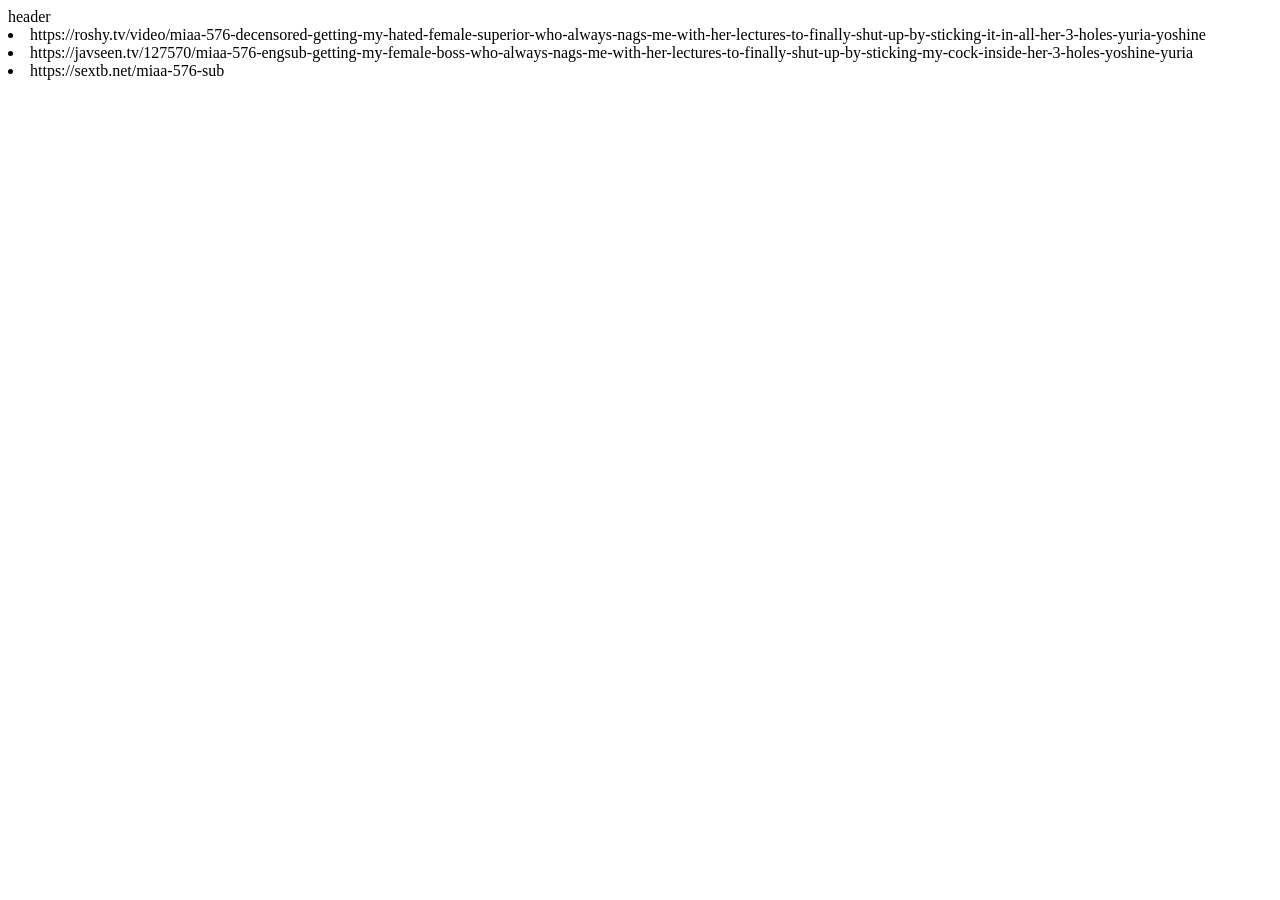
<file: index.html>
<html>

  <title> swapsingh200 homepage </title>

  <head>header</head>

  <body>
    <li> https://roshy.tv/video/miaa-576-decensored-getting-my-hated-female-superior-who-always-nags-me-with-her-lectures-to-finally-shut-up-by-sticking-it-in-all-her-3-holes-yuria-yoshine
    <li> https://javseen.tv/127570/miaa-576-engsub-getting-my-female-boss-who-always-nags-me-with-her-lectures-to-finally-shut-up-by-sticking-my-cock-inside-her-3-holes-yoshine-yuria
    <li> https://sextb.net/miaa-576-sub
      
  </body>
  
</html>
</file>
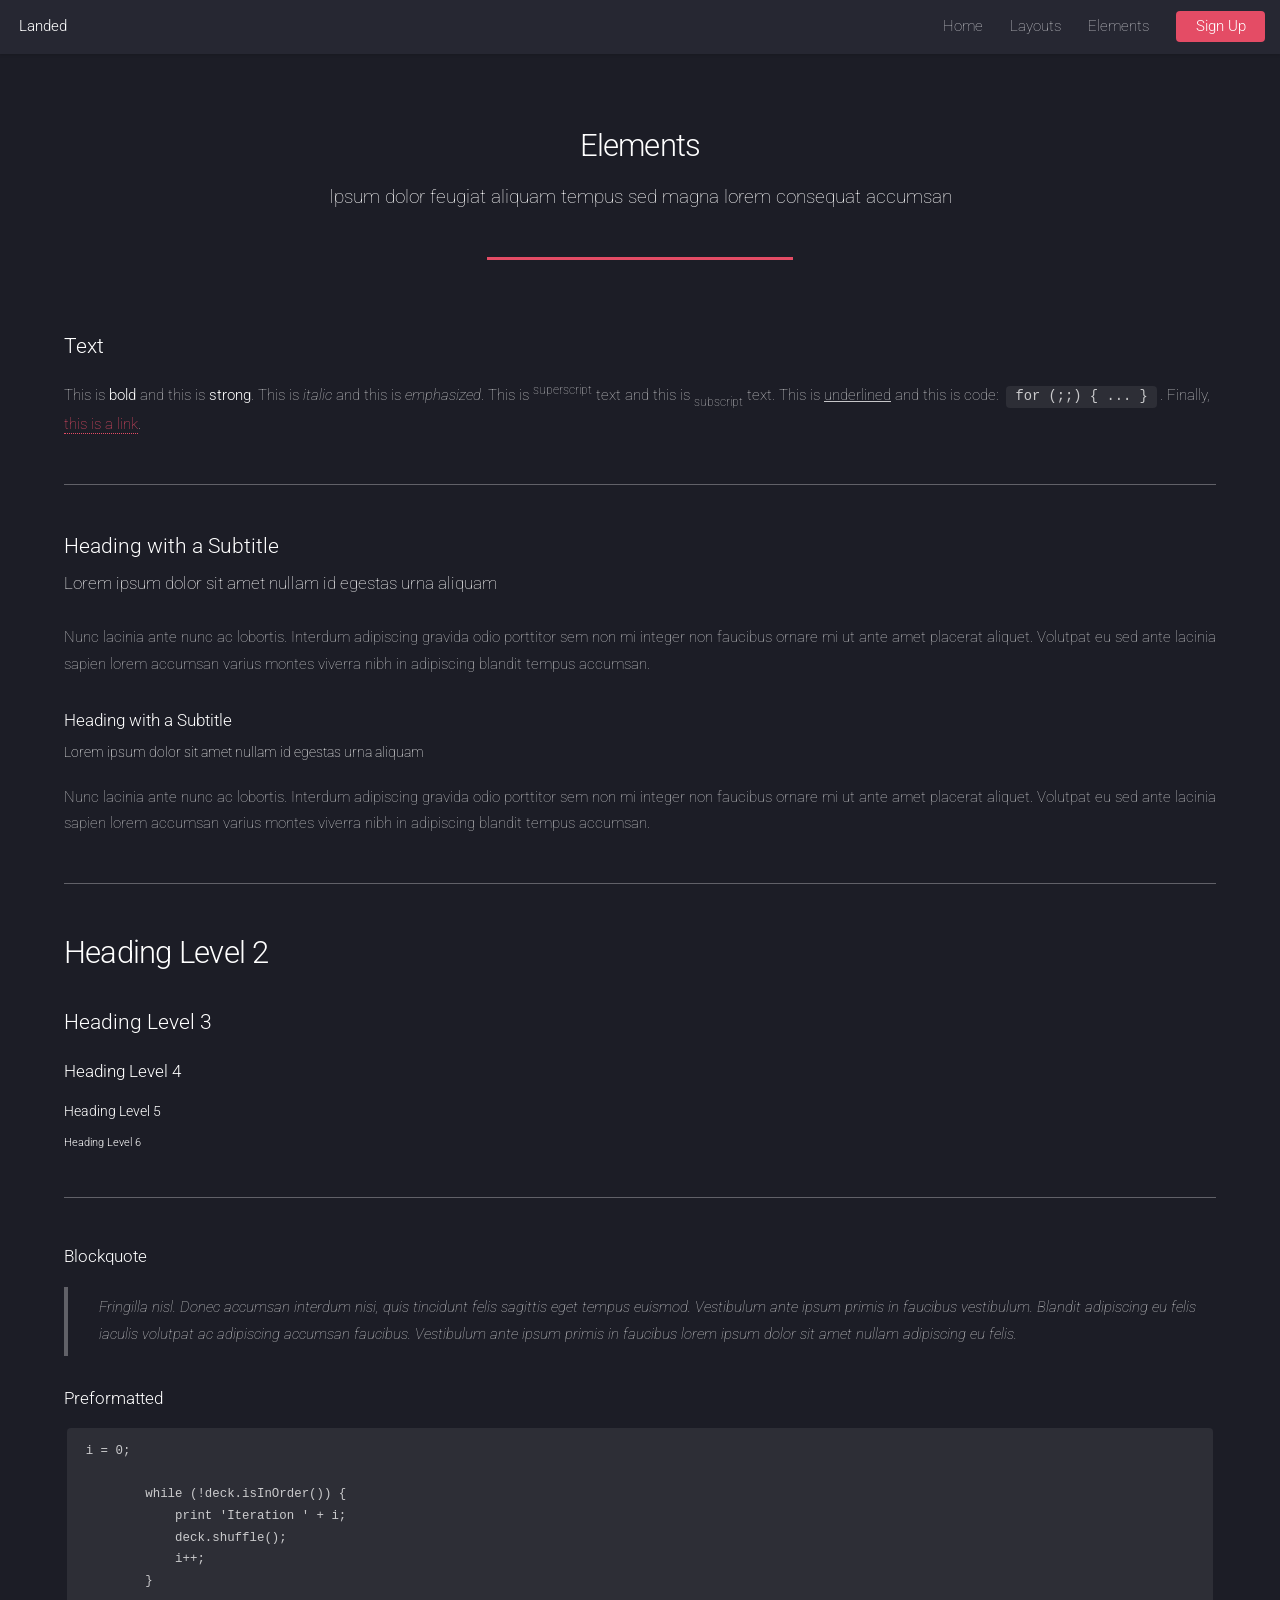
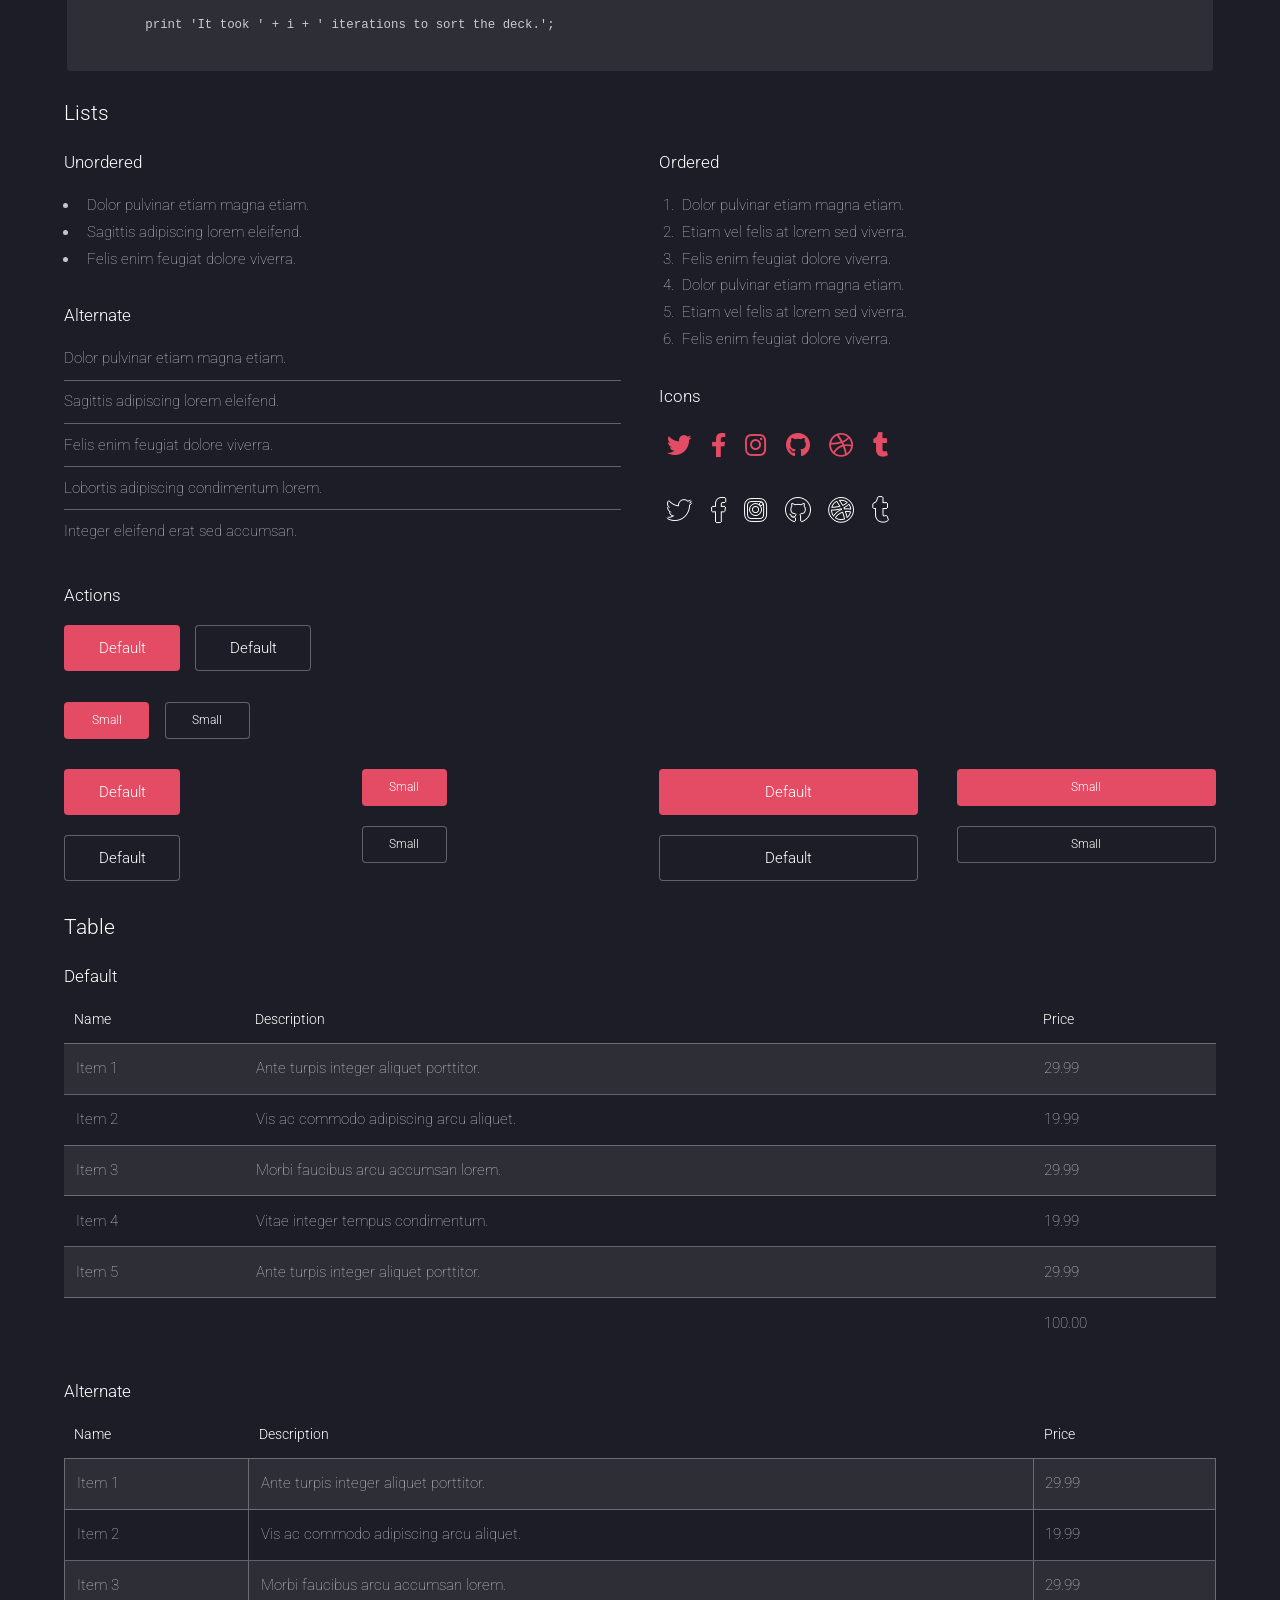
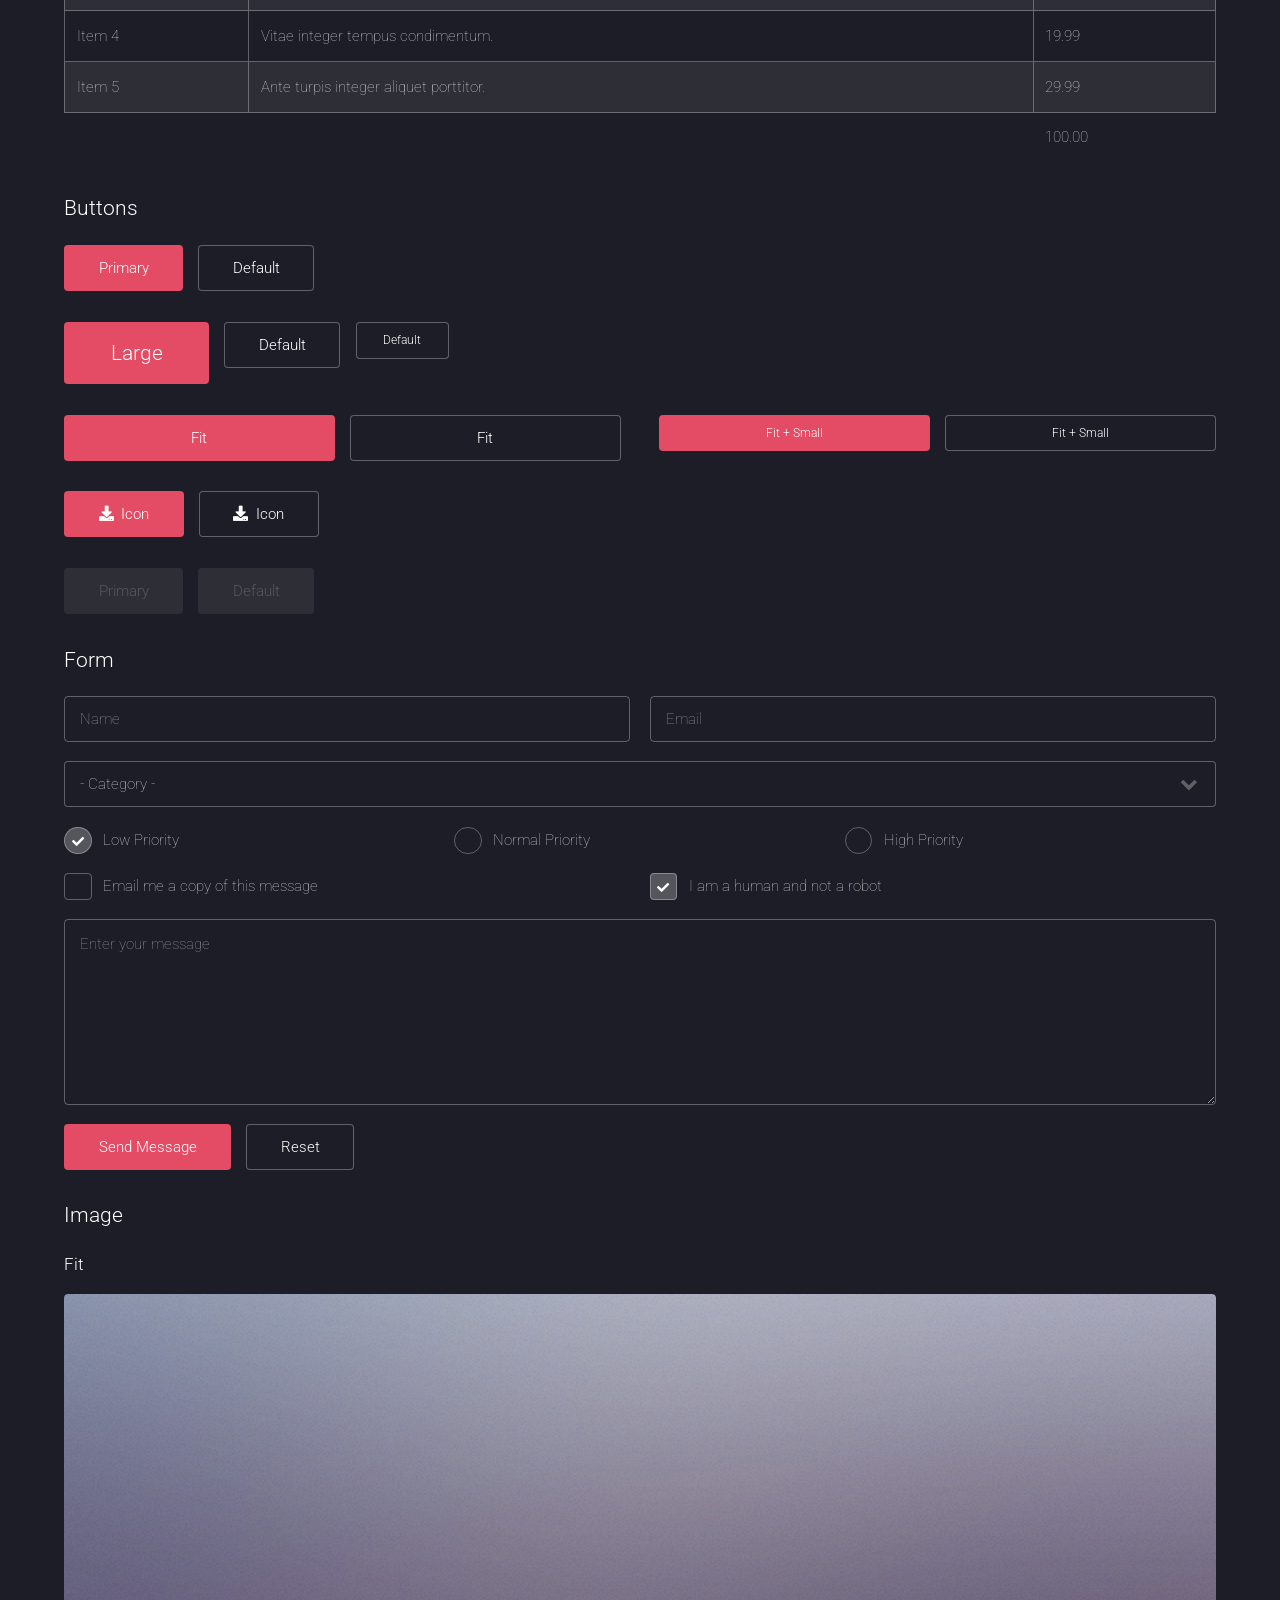
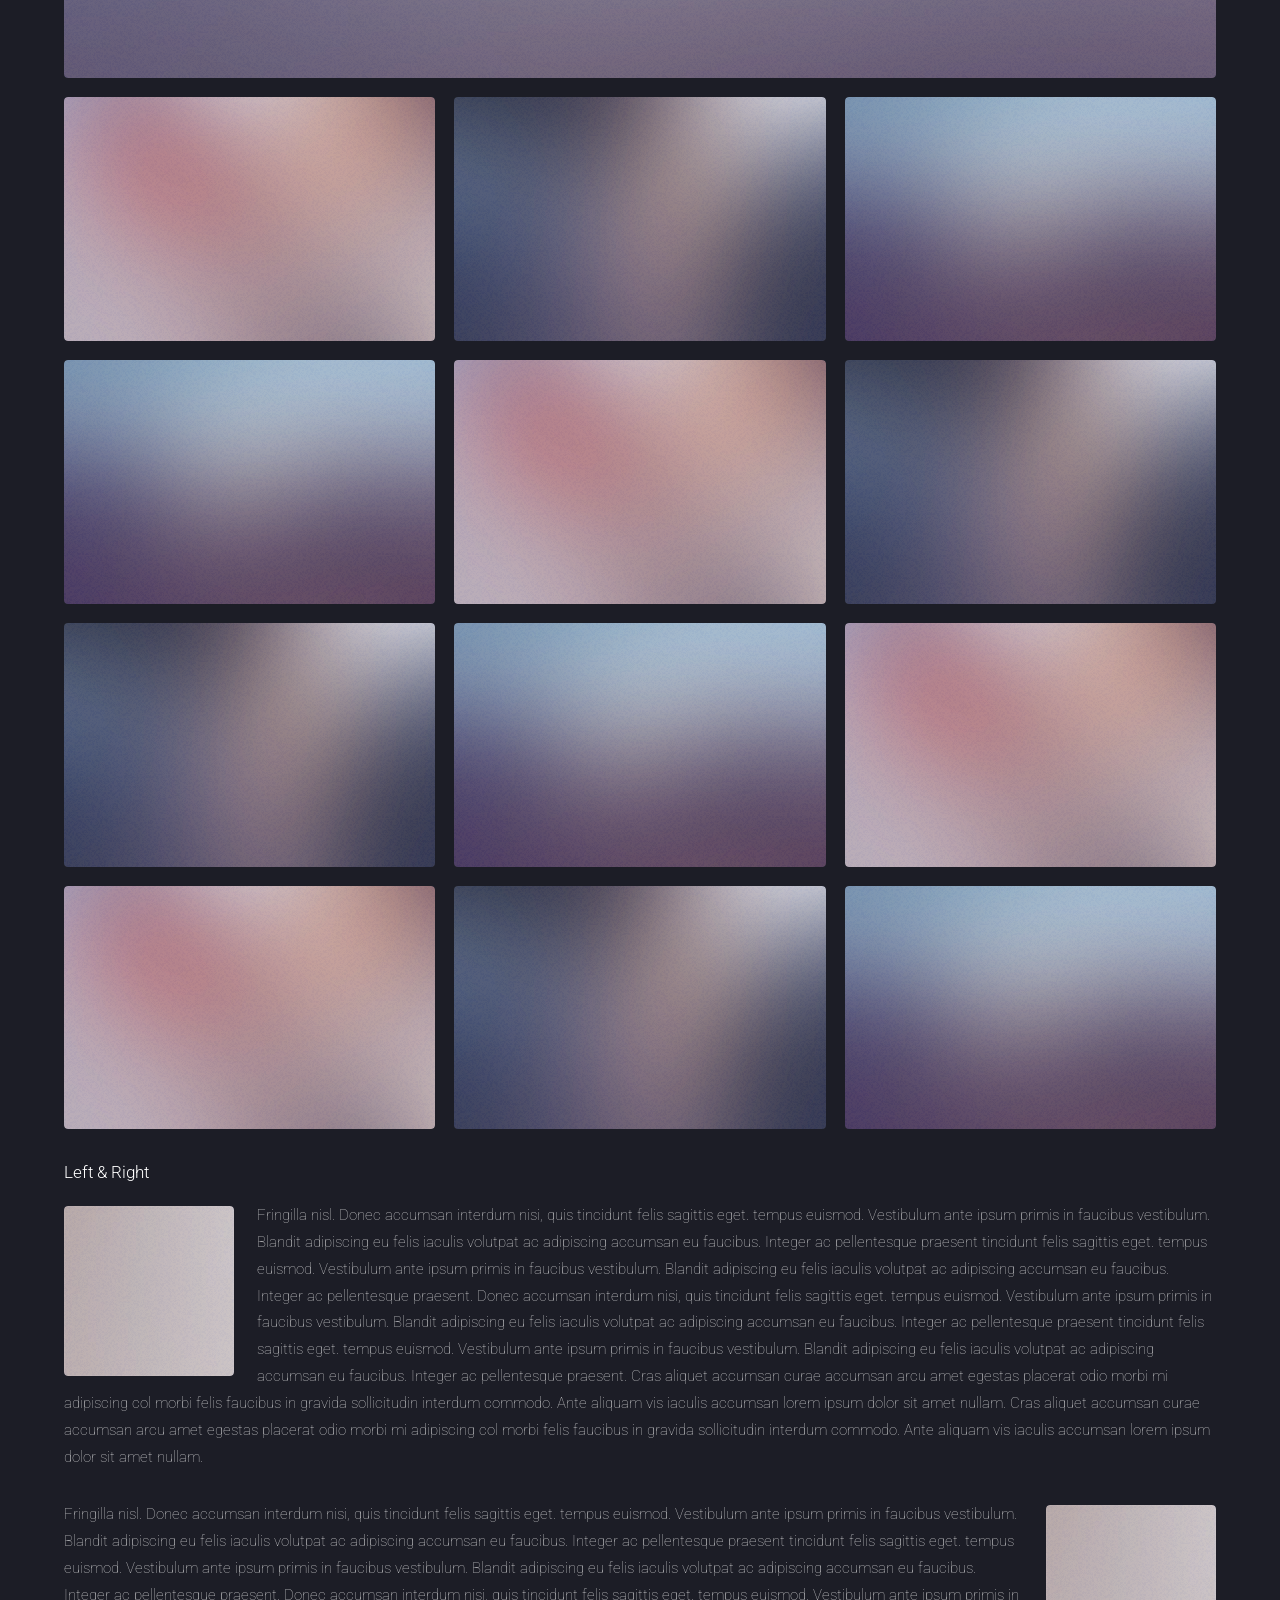
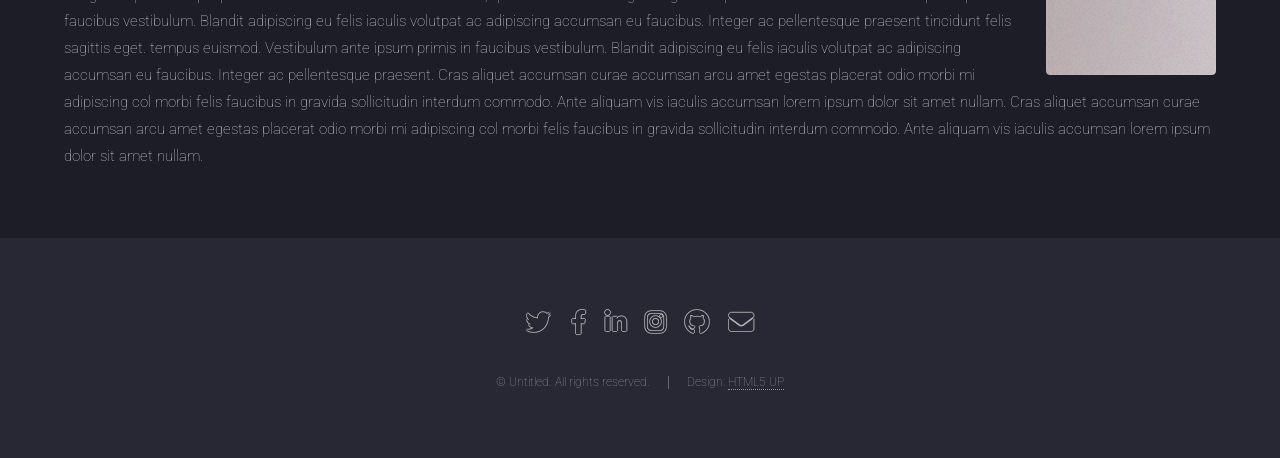
<file: elements.html>
<!DOCTYPE HTML>
<!--
	Landed by HTML5 UP
	html5up.net | @ajlkn
	Free for personal and commercial use under the CCA 3.0 license (html5up.net/license)
-->
<html>
	<head>
		<title>Elements - Landed by HTML5 UP</title>
		<meta charset="utf-8" />
		<meta name="viewport" content="width=device-width, initial-scale=1, user-scalable=no" />
		<link rel="stylesheet" href="assets/css/main.css" />
		<noscript><link rel="stylesheet" href="assets/css/noscript.css" /></noscript>
	</head>
	<body class="is-preload">
		<div id="page-wrapper">

			<!-- Header -->
				<header id="header">
					<h1 id="logo"><a href="index.html">Landed</a></h1>
					<nav id="nav">
						<ul>
							<li><a href="index.html">Home</a></li>
							<li>
								<a href="#">Layouts</a>
								<ul>
									<li><a href="left-sidebar.html">Left Sidebar</a></li>
									<li><a href="right-sidebar.html">Right Sidebar</a></li>
									<li><a href="no-sidebar.html">No Sidebar</a></li>
									<li>
										<a href="#">Submenu</a>
										<ul>
											<li><a href="#">Option 1</a></li>
											<li><a href="#">Option 2</a></li>
											<li><a href="#">Option 3</a></li>
											<li><a href="#">Option 4</a></li>
										</ul>
									</li>
								</ul>
							</li>
							<li><a href="elements.html">Elements</a></li>
							<li><a href="#" class="button primary">Sign Up</a></li>
						</ul>
					</nav>
				</header>

			<!-- Main -->
				<div id="main" class="wrapper style1">
					<div class="container">
						<header class="major">
							<h2>Elements</h2>
							<p>Ipsum dolor feugiat aliquam tempus sed magna lorem consequat accumsan</p>
						</header>

						<!-- Text -->
							<section>
								<h3>Text</h3>
								<p>This is <b>bold</b> and this is <strong>strong</strong>. This is <i>italic</i> and this is <em>emphasized</em>.
								This is <sup>superscript</sup> text and this is <sub>subscript</sub> text.
								This is <u>underlined</u> and this is code: <code>for (;;) { ... }</code>. Finally, <a href="#">this is a link</a>.</p>

								<hr />

								<header>
									<h3>Heading with a Subtitle</h3>
									<p>Lorem ipsum dolor sit amet nullam id egestas urna aliquam</p>
								</header>
								<p>Nunc lacinia ante nunc ac lobortis. Interdum adipiscing gravida odio porttitor sem non mi integer non faucibus ornare mi ut ante amet placerat aliquet. Volutpat eu sed ante lacinia sapien lorem accumsan varius montes viverra nibh in adipiscing blandit tempus accumsan.</p>
								<header>
									<h4>Heading with a Subtitle</h4>
									<p>Lorem ipsum dolor sit amet nullam id egestas urna aliquam</p>
								</header>
								<p>Nunc lacinia ante nunc ac lobortis. Interdum adipiscing gravida odio porttitor sem non mi integer non faucibus ornare mi ut ante amet placerat aliquet. Volutpat eu sed ante lacinia sapien lorem accumsan varius montes viverra nibh in adipiscing blandit tempus accumsan.</p>

								<hr />

								<h2>Heading Level 2</h2>
								<h3>Heading Level 3</h3>
								<h4>Heading Level 4</h4>
								<h5>Heading Level 5</h5>
								<h6>Heading Level 6</h6>

								<hr />

								<h4>Blockquote</h4>
								<blockquote>Fringilla nisl. Donec accumsan interdum nisi, quis tincidunt felis sagittis eget tempus euismod. Vestibulum ante ipsum primis in faucibus vestibulum. Blandit adipiscing eu felis iaculis volutpat ac adipiscing accumsan faucibus. Vestibulum ante ipsum primis in faucibus lorem ipsum dolor sit amet nullam adipiscing eu felis.</blockquote>

								<h4>Preformatted</h4>
								<pre><code>i = 0;

	while (!deck.isInOrder()) {
	    print 'Iteration ' + i;
	    deck.shuffle();
	    i++;
	}

	print 'It took ' + i + ' iterations to sort the deck.';
	</code></pre>
							</section>

						<!-- Lists -->
							<section>
								<h3>Lists</h3>
								<div class="row">
									<div class="col-6 col-12-xsmall">

										<h4>Unordered</h4>
										<ul>
											<li>Dolor pulvinar etiam magna etiam.</li>
											<li>Sagittis adipiscing lorem eleifend.</li>
											<li>Felis enim feugiat dolore viverra.</li>
										</ul>

										<h4>Alternate</h4>
										<ul class="alt">
											<li>Dolor pulvinar etiam magna etiam.</li>
											<li>Sagittis adipiscing lorem eleifend.</li>
											<li>Felis enim feugiat dolore viverra.</li>
											<li>Lobortis adipiscing condimentum lorem.</li>
											<li>Integer eleifend erat sed accumsan.</li>
										</ul>

									</div>
									<div class="col-6 col-12-xsmall">

										<h4>Ordered</h4>
										<ol>
											<li>Dolor pulvinar etiam magna etiam.</li>
											<li>Etiam vel felis at lorem sed viverra.</li>
											<li>Felis enim feugiat dolore viverra.</li>
											<li>Dolor pulvinar etiam magna etiam.</li>
											<li>Etiam vel felis at lorem sed viverra.</li>
											<li>Felis enim feugiat dolore viverra.</li>
										</ol>

										<h4>Icons</h4>
										<ul class="icons">
											<li><a href="#" class="icon brands fa-twitter"><span class="label">Twitter</span></a></li>
											<li><a href="#" class="icon brands fa-facebook-f"><span class="label">Facebook</span></a></li>
											<li><a href="#" class="icon brands fa-instagram"><span class="label">Instagram</span></a></li>
											<li><a href="#" class="icon brands fa-github"><span class="label">Github</span></a></li>
											<li><a href="#" class="icon brands fa-dribbble"><span class="label">Dribbble</span></a></li>
											<li><a href="#" class="icon brands fa-tumblr"><span class="label">Tumblr</span></a></li>
										</ul>
										<ul class="icons">
											<li><a href="#" class="icon brands alt fa-twitter"><span class="label">Twitter</span></a></li>
											<li><a href="#" class="icon brands alt fa-facebook-f"><span class="label">Facebook</span></a></li>
											<li><a href="#" class="icon brands alt fa-instagram"><span class="label">Instagram</span></a></li>
											<li><a href="#" class="icon brands alt fa-github"><span class="label">Github</span></a></li>
											<li><a href="#" class="icon brands alt fa-dribbble"><span class="label">Dribbble</span></a></li>
											<li><a href="#" class="icon brands alt fa-tumblr"><span class="label">Tumblr</span></a></li>
										</ul>

									</div>
								</div>

								<h4>Actions</h4>
								<ul class="actions">
									<li><a href="#" class="button primary">Default</a></li>
									<li><a href="#" class="button">Default</a></li>
								</ul>
								<ul class="actions small">
									<li><a href="#" class="button primary small">Small</a></li>
									<li><a href="#" class="button small">Small</a></li>
								</ul>
								<div class="row">
									<div class="col-3 col-6-medium col-12-xsmall">
										<ul class="actions stacked">
											<li><a href="#" class="button primary">Default</a></li>
											<li><a href="#" class="button">Default</a></li>
										</ul>
									</div>
									<div class="col-3 col-6-medium col-12-xsmall">
										<ul class="actions stacked">
											<li><a href="#" class="button primary small">Small</a></li>
											<li><a href="#" class="button small">Small</a></li>
										</ul>
									</div>
									<div class="col-3 col-6-medium col-12-xsmall">
										<ul class="actions stacked">
											<li><a href="#" class="button primary fit">Default</a></li>
											<li><a href="#" class="button fit">Default</a></li>
										</ul>
									</div>
									<div class="col-3 col-6-medium col-12-xsmall">
										<ul class="actions stacked">
											<li><a href="#" class="button primary small fit">Small</a></li>
											<li><a href="#" class="button small fit">Small</a></li>
										</ul>
									</div>
								</div>
							</section>

						<!-- Table -->
							<section>
								<h3>Table</h3>
								<h4>Default</h4>
								<div class="table-wrapper">
									<table>
										<thead>
											<tr>
												<th>Name</th>
												<th>Description</th>
												<th>Price</th>
											</tr>
										</thead>
										<tbody>
											<tr>
												<td>Item 1</td>
												<td>Ante turpis integer aliquet porttitor.</td>
												<td>29.99</td>
											</tr>
											<tr>
												<td>Item 2</td>
												<td>Vis ac commodo adipiscing arcu aliquet.</td>
												<td>19.99</td>
											</tr>
											<tr>
												<td>Item 3</td>
												<td> Morbi faucibus arcu accumsan lorem.</td>
												<td>29.99</td>
											</tr>
											<tr>
												<td>Item 4</td>
												<td>Vitae integer tempus condimentum.</td>
												<td>19.99</td>
											</tr>
											<tr>
												<td>Item 5</td>
												<td>Ante turpis integer aliquet porttitor.</td>
												<td>29.99</td>
											</tr>
										</tbody>
										<tfoot>
											<tr>
												<td colspan="2"></td>
												<td>100.00</td>
											</tr>
										</tfoot>
									</table>
								</div>
								<h4>Alternate</h4>
								<div class="table-wrapper">
									<table class="alt">
										<thead>
											<tr>
												<th>Name</th>
												<th>Description</th>
												<th>Price</th>
											</tr>
										</thead>
										<tbody>
											<tr>
												<td>Item 1</td>
												<td>Ante turpis integer aliquet porttitor.</td>
												<td>29.99</td>
											</tr>
											<tr>
												<td>Item 2</td>
												<td>Vis ac commodo adipiscing arcu aliquet.</td>
												<td>19.99</td>
											</tr>
											<tr>
												<td>Item 3</td>
												<td> Morbi faucibus arcu accumsan lorem.</td>
												<td>29.99</td>
											</tr>
											<tr>
												<td>Item 4</td>
												<td>Vitae integer tempus condimentum.</td>
												<td>19.99</td>
											</tr>
											<tr>
												<td>Item 5</td>
												<td>Ante turpis integer aliquet porttitor.</td>
												<td>29.99</td>
											</tr>
										</tbody>
										<tfoot>
											<tr>
												<td colspan="2"></td>
												<td>100.00</td>
											</tr>
										</tfoot>
									</table>
								</div>
							</section>

						<!-- Buttons -->
							<section>
								<h3>Buttons</h3>
								<ul class="actions">
									<li><a href="#" class="button primary">Primary</a></li>
									<li><a href="#" class="button">Default</a></li>
								</ul>
								<ul class="actions">
									<li><a href="#" class="button primary large">Large</a></li>
									<li><a href="#" class="button">Default</a></li>
									<li><a href="#" class="button small">Default</a></li>
								</ul>
								<div class="row">
									<div class="col-6 col-12-xsmall">
										<ul class="actions fit">
											<li><a href="#" class="button primary fit">Fit</a></li>
											<li><a href="#" class="button fit">Fit</a></li>
										</ul>
									</div>
									<div class="col-6 col-12-xsmall">
										<ul class="actions fit small">
											<li><a href="#" class="button primary fit small">Fit + Small</a></li>
											<li><a href="#" class="button fit small">Fit + Small</a></li>
										</ul>
									</div>
								</div>
								<ul class="actions">
									<li><a href="#" class="button primary icon solid fa-download">Icon</a></li>
									<li><a href="#" class="button icon solid fa-download">Icon</a></li>
								</ul>
								<ul class="actions">
									<li><span class="button primary disabled">Primary</span></li>
									<li><span class="button disabled">Default</span></li>
								</ul>
							</section>

						<!-- Form -->
							<section>
								<h3>Form</h3>
								<form method="post" action="#">
									<div class="row gtr-uniform gtr-50">
										<div class="col-6 col-12-xsmall">
											<input type="text" name="name" id="name" value="" placeholder="Name" />
										</div>
										<div class="col-6 col-12-xsmall">
											<input type="email" name="email" id="email" value="" placeholder="Email" />
										</div>
										<div class="col-12">
											<select name="category" id="category">
												<option value="">- Category -</option>
												<option value="1">Manufacturing</option>
												<option value="1">Shipping</option>
												<option value="1">Administration</option>
												<option value="1">Human Resources</option>
											</select>
										</div>
										<div class="col-4 col-12-medium">
											<input type="radio" id="priority-low" name="priority" checked>
											<label for="priority-low">Low Priority</label>
										</div>
										<div class="col-4 col-12-medium">
											<input type="radio" id="priority-normal" name="priority">
											<label for="priority-normal">Normal Priority</label>
										</div>
										<div class="col-4 col-12-medium">
											<input type="radio" id="priority-high" name="priority">
											<label for="priority-high">High Priority</label>
										</div>
										<div class="col-6 col-12-medium">
											<input type="checkbox" id="copy" name="copy">
											<label for="copy">Email me a copy of this message</label>
										</div>
										<div class="col-6 col-12-medium">
											<input type="checkbox" id="human" name="human" checked>
											<label for="human">I am a human and not a robot</label>
										</div>
										<div class="col-12">
											<textarea name="message" id="message" placeholder="Enter your message" rows="6"></textarea>
										</div>
										<div class="col-12">
											<ul class="actions">
												<li><input type="submit" value="Send Message" class="primary" /></li>
												<li><input type="reset" value="Reset" /></li>
											</ul>
										</div>
									</div>
								</form>
							</section>

						<!-- Image -->
							<section>
								<h3>Image</h3>
								<h4>Fit</h4>
								<div class="box alt">
									<div class="row gtr-50 gtr-uniform">
										<div class="col-12"><span class="image fit"><img src="images/pic07.jpg" alt="" /></span></div>
										<div class="col-4 col-6-xsmall"><span class="image fit"><img src="images/pic02.jpg" alt="" /></span></div>
										<div class="col-4 col-6-xsmall"><span class="image fit"><img src="images/pic03.jpg" alt="" /></span></div>
										<div class="col-4 col-6-xsmall"><span class="image fit"><img src="images/pic04.jpg" alt="" /></span></div>
										<div class="col-4 col-6-xsmall"><span class="image fit"><img src="images/pic04.jpg" alt="" /></span></div>
										<div class="col-4 col-6-xsmall"><span class="image fit"><img src="images/pic02.jpg" alt="" /></span></div>
										<div class="col-4 col-6-xsmall"><span class="image fit"><img src="images/pic03.jpg" alt="" /></span></div>
										<div class="col-4 col-6-xsmall"><span class="image fit"><img src="images/pic03.jpg" alt="" /></span></div>
										<div class="col-4 col-6-xsmall"><span class="image fit"><img src="images/pic04.jpg" alt="" /></span></div>
										<div class="col-4 col-6-xsmall"><span class="image fit"><img src="images/pic02.jpg" alt="" /></span></div>
										<div class="col-4 col-6-xsmall"><span class="image fit"><img src="images/pic02.jpg" alt="" /></span></div>
										<div class="col-4 col-6-xsmall"><span class="image fit"><img src="images/pic03.jpg" alt="" /></span></div>
										<div class="col-4 col-6-xsmall"><span class="image fit"><img src="images/pic04.jpg" alt="" /></span></div>
									</div>
								</div>

								<h4>Left &amp; Right</h4>
								<p><span class="image left"><img src="images/pic08.jpg" alt="" /></span>Fringilla nisl. Donec accumsan interdum nisi, quis tincidunt felis sagittis eget. tempus euismod. Vestibulum ante ipsum primis in faucibus vestibulum. Blandit adipiscing eu felis iaculis volutpat ac adipiscing accumsan eu faucibus. Integer ac pellentesque praesent tincidunt felis sagittis eget. tempus euismod. Vestibulum ante ipsum primis in faucibus vestibulum. Blandit adipiscing eu felis iaculis volutpat ac adipiscing accumsan eu faucibus. Integer ac pellentesque praesent. Donec accumsan interdum nisi, quis tincidunt felis sagittis eget. tempus euismod. Vestibulum ante ipsum primis in faucibus vestibulum. Blandit adipiscing eu felis iaculis volutpat ac adipiscing accumsan eu faucibus. Integer ac pellentesque praesent tincidunt felis sagittis eget. tempus euismod. Vestibulum ante ipsum primis in faucibus vestibulum. Blandit adipiscing eu felis iaculis volutpat ac adipiscing accumsan eu faucibus. Integer ac pellentesque praesent. Cras aliquet accumsan curae accumsan arcu amet egestas placerat odio morbi mi adipiscing col morbi felis faucibus in gravida sollicitudin interdum commodo. Ante aliquam vis iaculis accumsan lorem ipsum dolor sit amet nullam. Cras aliquet accumsan curae accumsan arcu amet egestas placerat odio morbi mi adipiscing col morbi felis faucibus in gravida sollicitudin interdum commodo. Ante aliquam vis iaculis accumsan lorem ipsum dolor sit amet nullam.</p>
								<p><span class="image right"><img src="images/pic08.jpg" alt="" /></span>Fringilla nisl. Donec accumsan interdum nisi, quis tincidunt felis sagittis eget. tempus euismod. Vestibulum ante ipsum primis in faucibus vestibulum. Blandit adipiscing eu felis iaculis volutpat ac adipiscing accumsan eu faucibus. Integer ac pellentesque praesent tincidunt felis sagittis eget. tempus euismod. Vestibulum ante ipsum primis in faucibus vestibulum. Blandit adipiscing eu felis iaculis volutpat ac adipiscing accumsan eu faucibus. Integer ac pellentesque praesent. Donec accumsan interdum nisi, quis tincidunt felis sagittis eget. tempus euismod. Vestibulum ante ipsum primis in faucibus vestibulum. Blandit adipiscing eu felis iaculis volutpat ac adipiscing accumsan eu faucibus. Integer ac pellentesque praesent tincidunt felis sagittis eget. tempus euismod. Vestibulum ante ipsum primis in faucibus vestibulum. Blandit adipiscing eu felis iaculis volutpat ac adipiscing accumsan eu faucibus. Integer ac pellentesque praesent. Cras aliquet accumsan curae accumsan arcu amet egestas placerat odio morbi mi adipiscing col morbi felis faucibus in gravida sollicitudin interdum commodo. Ante aliquam vis iaculis accumsan lorem ipsum dolor sit amet nullam. Cras aliquet accumsan curae accumsan arcu amet egestas placerat odio morbi mi adipiscing col morbi felis faucibus in gravida sollicitudin interdum commodo. Ante aliquam vis iaculis accumsan lorem ipsum dolor sit amet nullam.</p>
							</section>

					</div>
				</div>

			<!-- Footer -->
				<footer id="footer">
					<ul class="icons">
						<li><a href="#" class="icon brands alt fa-twitter"><span class="label">Twitter</span></a></li>
						<li><a href="#" class="icon brands alt fa-facebook-f"><span class="label">Facebook</span></a></li>
						<li><a href="#" class="icon brands alt fa-linkedin-in"><span class="label">LinkedIn</span></a></li>
						<li><a href="#" class="icon brands alt fa-instagram"><span class="label">Instagram</span></a></li>
						<li><a href="#" class="icon brands alt fa-github"><span class="label">GitHub</span></a></li>
						<li><a href="#" class="icon solid alt fa-envelope"><span class="label">Email</span></a></li>
					</ul>
					<ul class="copyright">
						<li>&copy; Untitled. All rights reserved.</li><li>Design: <a href="http://html5up.net">HTML5 UP</a></li>
					</ul>
				</footer>

		</div>

		<!-- Scripts -->
			<script src="assets/js/jquery.min.js"></script>
			<script src="assets/js/jquery.scrolly.min.js"></script>
			<script src="assets/js/jquery.dropotron.min.js"></script>
			<script src="assets/js/jquery.scrollex.min.js"></script>
			<script src="assets/js/browser.min.js"></script>
			<script src="assets/js/breakpoints.min.js"></script>
			<script src="assets/js/util.js"></script>
			<script src="assets/js/main.js"></script>

	</body>
</html>
</file>
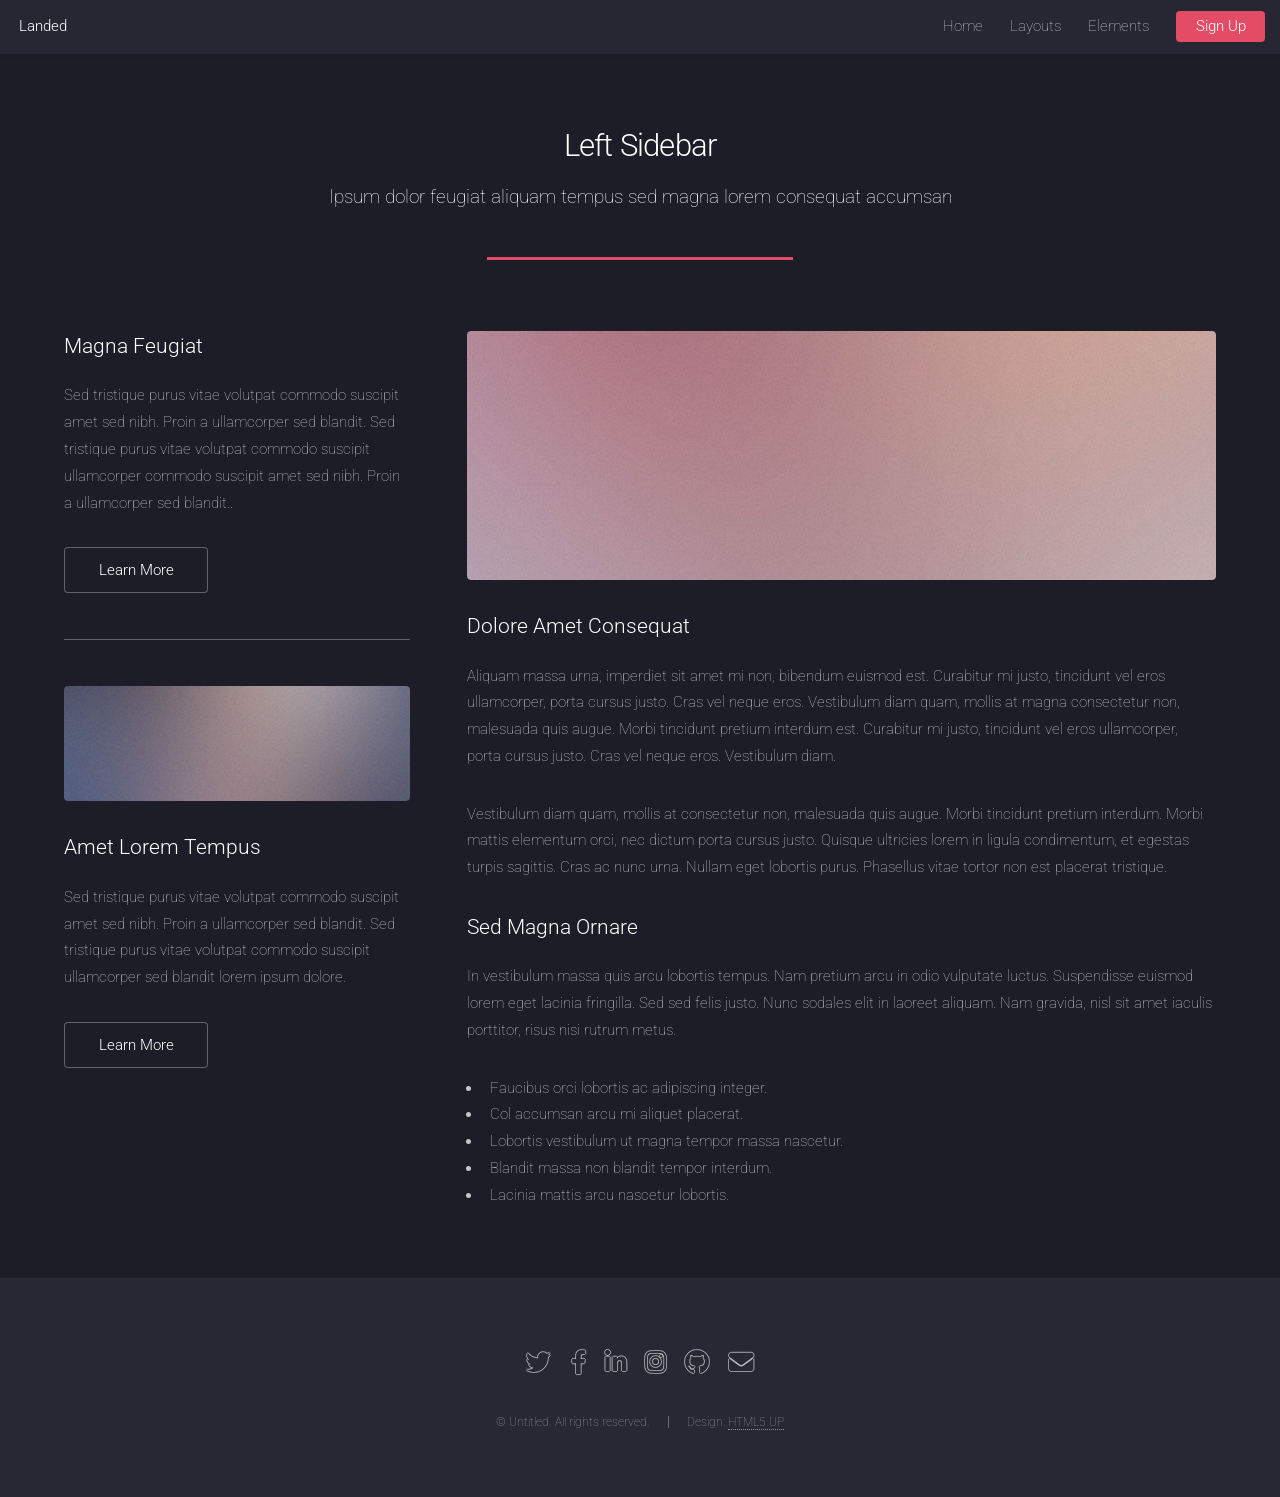
<file: left-sidebar.html>
<!DOCTYPE HTML>
<!--
	Landed by HTML5 UP
	html5up.net | @ajlkn
	Free for personal and commercial use under the CCA 3.0 license (html5up.net/license)
-->
<html>
	<head>
		<title>Left Sidebar - Landed by HTML5 UP</title>
		<meta charset="utf-8" />
		<meta name="viewport" content="width=device-width, initial-scale=1, user-scalable=no" />
		<link rel="stylesheet" href="assets/css/main.css" />
		<noscript><link rel="stylesheet" href="assets/css/noscript.css" /></noscript>
	</head>
	<body class="is-preload">
		<div id="page-wrapper">

			<!-- Header -->
				<header id="header">
					<h1 id="logo"><a href="index.html">Landed</a></h1>
					<nav id="nav">
						<ul>
							<li><a href="index.html">Home</a></li>
							<li>
								<a href="#">Layouts</a>
								<ul>
									<li><a href="left-sidebar.html">Left Sidebar</a></li>
									<li><a href="right-sidebar.html">Right Sidebar</a></li>
									<li><a href="no-sidebar.html">No Sidebar</a></li>
									<li>
										<a href="#">Submenu</a>
										<ul>
											<li><a href="#">Option 1</a></li>
											<li><a href="#">Option 2</a></li>
											<li><a href="#">Option 3</a></li>
											<li><a href="#">Option 4</a></li>
										</ul>
									</li>
								</ul>
							</li>
							<li><a href="elements.html">Elements</a></li>
							<li><a href="#" class="button primary">Sign Up</a></li>
						</ul>
					</nav>
				</header>

			<!-- Main -->
				<div id="main" class="wrapper style1">
					<div class="container">
						<header class="major">
							<h2>Left Sidebar</h2>
							<p>Ipsum dolor feugiat aliquam tempus sed magna lorem consequat accumsan</p>
						</header>
						<div class="row gtr-150">
							<div class="col-4 col-12-medium">

								<!-- Sidebar -->
									<section id="sidebar">
										<section>
											<h3>Magna Feugiat</h3>
											<p>Sed tristique purus vitae volutpat commodo suscipit amet sed nibh. Proin a ullamcorper sed blandit. Sed tristique purus vitae volutpat commodo suscipit ullamcorper commodo suscipit amet sed nibh. Proin a ullamcorper sed blandit..</p>
											<footer>
												<ul class="actions">
													<li><a href="#" class="button">Learn More</a></li>
												</ul>
											</footer>
										</section>
										<hr />
										<section>
											<a href="#" class="image fit"><img src="images/pic06.jpg" alt="" /></a>
											<h3>Amet Lorem Tempus</h3>
											<p>Sed tristique purus vitae volutpat commodo suscipit amet sed nibh. Proin a ullamcorper sed blandit. Sed tristique purus vitae volutpat commodo suscipit ullamcorper sed blandit lorem ipsum dolore.</p>
											<footer>
												<ul class="actions">
													<li><a href="#" class="button">Learn More</a></li>
												</ul>
											</footer>
										</section>
									</section>

							</div>
							<div class="col-8 col-12-medium imp-medium">

								<!-- Content -->
									<section id="content">
										<a href="#" class="image fit"><img src="images/pic05.jpg" alt="" /></a>
										<h3>Dolore Amet Consequat</h3>
										<p>Aliquam massa urna, imperdiet sit amet mi non, bibendum euismod est. Curabitur mi justo, tincidunt vel eros ullamcorper, porta cursus justo. Cras vel neque eros. Vestibulum diam quam, mollis at magna consectetur non, malesuada quis augue. Morbi tincidunt pretium interdum est. Curabitur mi justo, tincidunt vel eros ullamcorper, porta cursus justo. Cras vel neque eros. Vestibulum diam.</p>
										<p>Vestibulum diam quam, mollis at consectetur non, malesuada quis augue. Morbi tincidunt pretium interdum. Morbi mattis elementum orci, nec dictum porta cursus justo. Quisque ultricies lorem in ligula condimentum, et egestas turpis sagittis. Cras ac nunc urna. Nullam eget lobortis purus. Phasellus vitae tortor non est placerat tristique.</p>
										<h3>Sed Magna Ornare</h3>
										<p>In vestibulum massa quis arcu lobortis tempus. Nam pretium arcu in odio vulputate luctus. Suspendisse euismod lorem eget lacinia fringilla. Sed sed felis justo. Nunc sodales elit in laoreet aliquam. Nam gravida, nisl sit amet iaculis porttitor, risus nisi rutrum metus.</p>
										<ul>
											<li>Faucibus orci lobortis ac adipiscing integer.</li>
											<li>Col accumsan arcu mi aliquet placerat.</li>
											<li>Lobortis vestibulum ut magna tempor massa nascetur.</li>
											<li>Blandit massa non blandit tempor interdum.</li>
											<li>Lacinia mattis arcu nascetur lobortis.</li>
										</ul>
									</section>

							</div>
						</div>
					</div>
				</div>

			<!-- Footer -->
				<footer id="footer">
					<ul class="icons">
						<li><a href="#" class="icon brands alt fa-twitter"><span class="label">Twitter</span></a></li>
						<li><a href="#" class="icon brands alt fa-facebook-f"><span class="label">Facebook</span></a></li>
						<li><a href="#" class="icon brands alt fa-linkedin-in"><span class="label">LinkedIn</span></a></li>
						<li><a href="#" class="icon brands alt fa-instagram"><span class="label">Instagram</span></a></li>
						<li><a href="#" class="icon brands alt fa-github"><span class="label">GitHub</span></a></li>
						<li><a href="#" class="icon solid alt fa-envelope"><span class="label">Email</span></a></li>
					</ul>
					<ul class="copyright">
						<li>&copy; Untitled. All rights reserved.</li><li>Design: <a href="http://html5up.net">HTML5 UP</a></li>
					</ul>
				</footer>

		</div>

		<!-- Scripts -->
			<script src="assets/js/jquery.min.js"></script>
			<script src="assets/js/jquery.scrolly.min.js"></script>
			<script src="assets/js/jquery.dropotron.min.js"></script>
			<script src="assets/js/jquery.scrollex.min.js"></script>
			<script src="assets/js/browser.min.js"></script>
			<script src="assets/js/breakpoints.min.js"></script>
			<script src="assets/js/util.js"></script>
			<script src="assets/js/main.js"></script>

	</body>
</html>
</file>
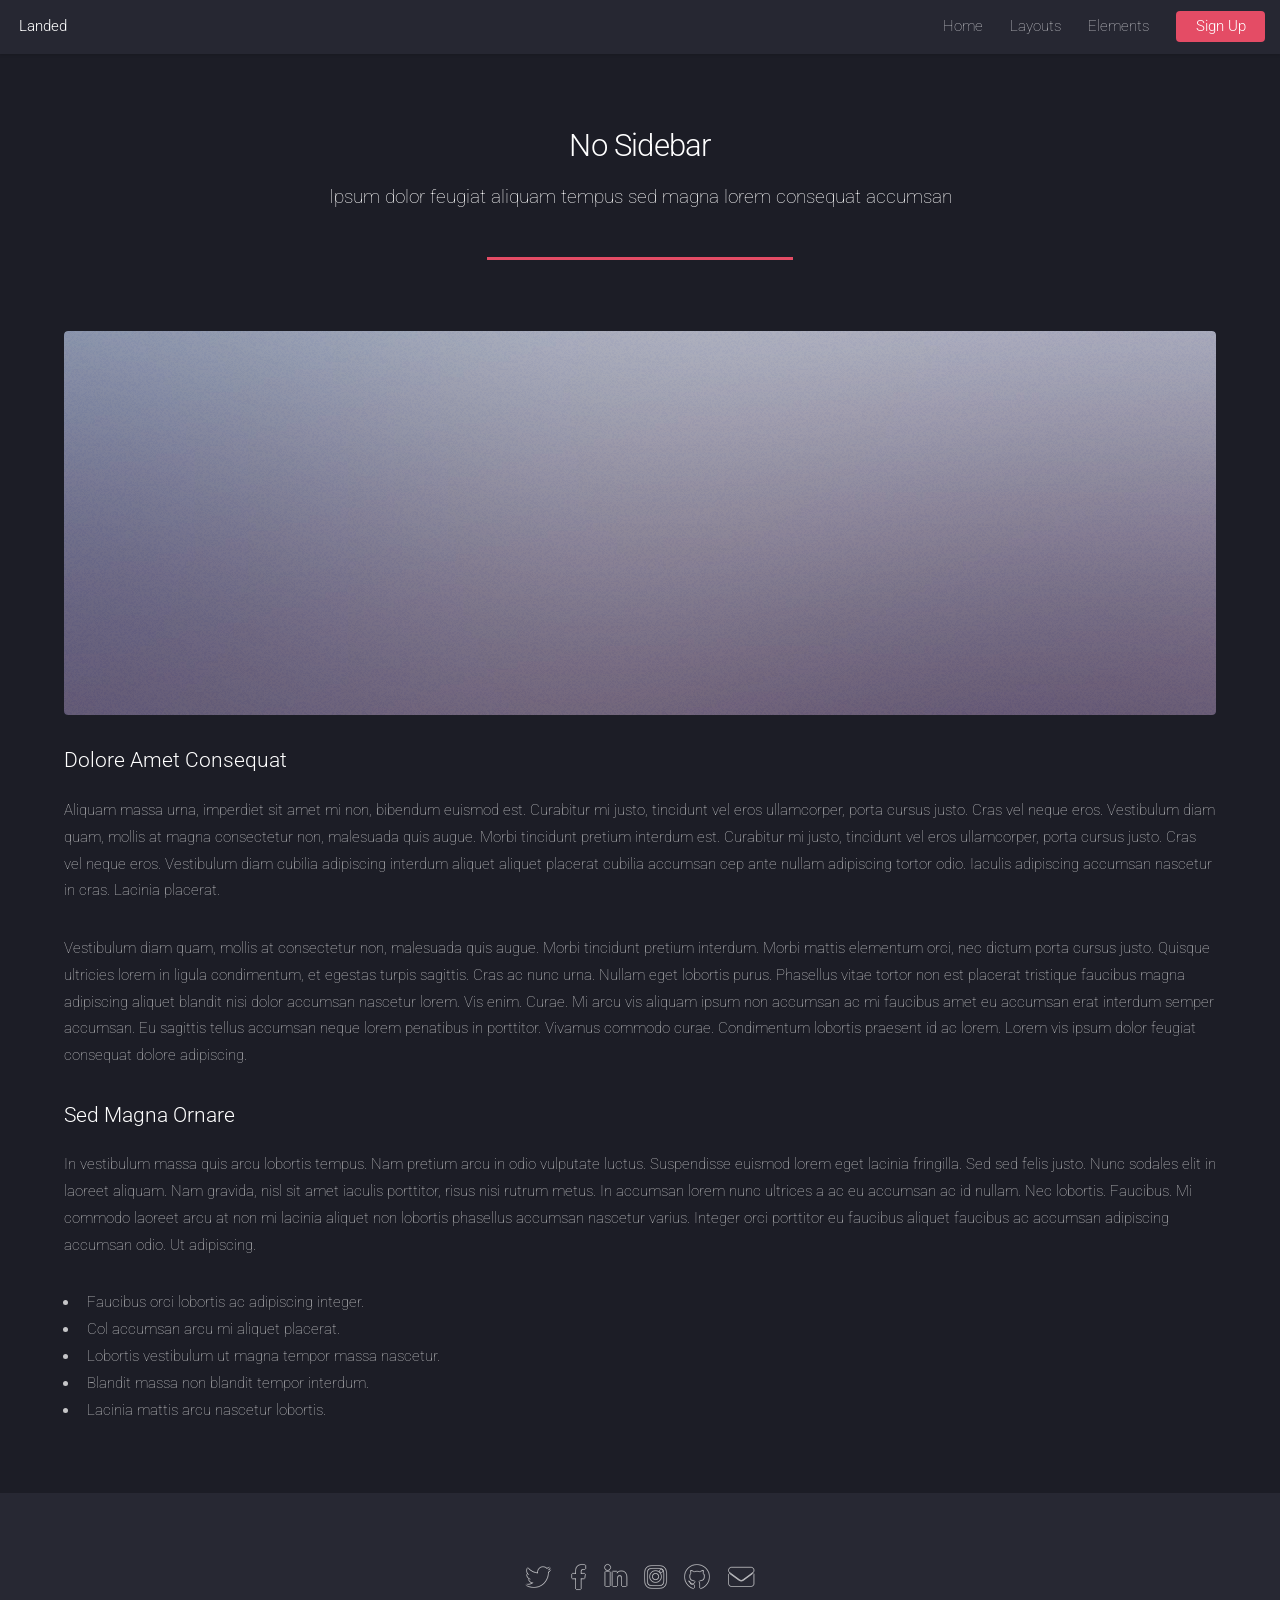
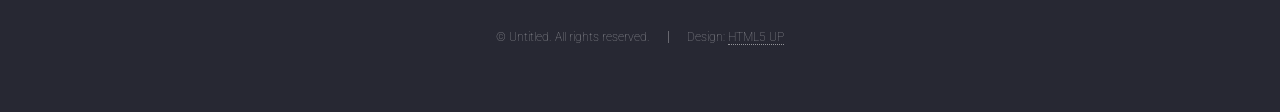
<file: no-sidebar.html>
<!DOCTYPE HTML>
<!--
	Landed by HTML5 UP
	html5up.net | @ajlkn
	Free for personal and commercial use under the CCA 3.0 license (html5up.net/license)
-->
<html>
	<head>
		<title>No Sidebar - Landed by HTML5 UP</title>
		<meta charset="utf-8" />
		<meta name="viewport" content="width=device-width, initial-scale=1, user-scalable=no" />
		<link rel="stylesheet" href="assets/css/main.css" />
		<noscript><link rel="stylesheet" href="assets/css/noscript.css" /></noscript>
	</head>
	<body class="is-preload">
		<div id="page-wrapper">

			<!-- Header -->
				<header id="header">
					<h1 id="logo"><a href="index.html">Landed</a></h1>
					<nav id="nav">
						<ul>
							<li><a href="index.html">Home</a></li>
							<li>
								<a href="#">Layouts</a>
								<ul>
									<li><a href="left-sidebar.html">Left Sidebar</a></li>
									<li><a href="right-sidebar.html">Right Sidebar</a></li>
									<li><a href="no-sidebar.html">No Sidebar</a></li>
									<li>
										<a href="#">Submenu</a>
										<ul>
											<li><a href="#">Option 1</a></li>
											<li><a href="#">Option 2</a></li>
											<li><a href="#">Option 3</a></li>
											<li><a href="#">Option 4</a></li>
										</ul>
									</li>
								</ul>
							</li>
							<li><a href="elements.html">Elements</a></li>
							<li><a href="#" class="button primary">Sign Up</a></li>
						</ul>
					</nav>
				</header>

			<!-- Main -->
				<div id="main" class="wrapper style1">
					<div class="container">
						<header class="major">
							<h2>No Sidebar</h2>
							<p>Ipsum dolor feugiat aliquam tempus sed magna lorem consequat accumsan</p>
						</header>

						<!-- Content -->
							<section id="content">
								<a href="#" class="image fit"><img src="images/pic07.jpg" alt="" /></a>
								<h3>Dolore Amet Consequat</h3>
								<p>Aliquam massa urna, imperdiet sit amet mi non, bibendum euismod est. Curabitur mi justo, tincidunt vel eros ullamcorper, porta cursus justo. Cras vel neque eros. Vestibulum diam quam, mollis at magna consectetur non, malesuada quis augue. Morbi tincidunt pretium interdum est. Curabitur mi justo, tincidunt vel eros ullamcorper, porta cursus justo. Cras vel neque eros. Vestibulum diam cubilia adipiscing interdum aliquet aliquet placerat cubilia accumsan cep ante nullam adipiscing tortor odio. Iaculis adipiscing accumsan nascetur in cras. Lacinia placerat.</p>
								<p>Vestibulum diam quam, mollis at consectetur non, malesuada quis augue. Morbi tincidunt pretium interdum. Morbi mattis elementum orci, nec dictum porta cursus justo. Quisque ultricies lorem in ligula condimentum, et egestas turpis sagittis. Cras ac nunc urna. Nullam eget lobortis purus. Phasellus vitae tortor non est placerat tristique faucibus magna adipiscing aliquet blandit nisi dolor accumsan nascetur lorem. Vis enim. Curae. Mi arcu vis aliquam ipsum non accumsan ac mi faucibus amet eu accumsan erat interdum semper accumsan. Eu sagittis tellus accumsan neque lorem penatibus in porttitor. Vivamus commodo curae. Condimentum lobortis praesent id ac lorem. Lorem vis ipsum dolor feugiat consequat dolore adipiscing.</p>
								<h3>Sed Magna Ornare</h3>
								<p>In vestibulum massa quis arcu lobortis tempus. Nam pretium arcu in odio vulputate luctus. Suspendisse euismod lorem eget lacinia fringilla. Sed sed felis justo. Nunc sodales elit in laoreet aliquam. Nam gravida, nisl sit amet iaculis porttitor, risus nisi rutrum metus. In accumsan lorem nunc ultrices a ac eu accumsan ac id nullam. Nec lobortis. Faucibus. Mi commodo laoreet arcu at non mi lacinia aliquet non lobortis phasellus accumsan nascetur varius. Integer orci porttitor eu faucibus aliquet faucibus ac accumsan adipiscing accumsan odio. Ut adipiscing.</p>
								<ul>
									<li>Faucibus orci lobortis ac adipiscing integer.</li>
									<li>Col accumsan arcu mi aliquet placerat.</li>
									<li>Lobortis vestibulum ut magna tempor massa nascetur.</li>
									<li>Blandit massa non blandit tempor interdum.</li>
									<li>Lacinia mattis arcu nascetur lobortis.</li>
								</ul>
							</section>

					</div>
				</div>

			<!-- Footer -->
				<footer id="footer">
					<ul class="icons">
						<li><a href="#" class="icon brands alt fa-twitter"><span class="label">Twitter</span></a></li>
						<li><a href="#" class="icon brands alt fa-facebook-f"><span class="label">Facebook</span></a></li>
						<li><a href="#" class="icon brands alt fa-linkedin-in"><span class="label">LinkedIn</span></a></li>
						<li><a href="#" class="icon brands alt fa-instagram"><span class="label">Instagram</span></a></li>
						<li><a href="#" class="icon brands alt fa-github"><span class="label">GitHub</span></a></li>
						<li><a href="#" class="icon solid alt fa-envelope"><span class="label">Email</span></a></li>
					</ul>
					<ul class="copyright">
						<li>&copy; Untitled. All rights reserved.</li><li>Design: <a href="http://html5up.net">HTML5 UP</a></li>
					</ul>
				</footer>

		</div>

		<!-- Scripts -->
			<script src="assets/js/jquery.min.js"></script>
			<script src="assets/js/jquery.scrolly.min.js"></script>
			<script src="assets/js/jquery.dropotron.min.js"></script>
			<script src="assets/js/jquery.scrollex.min.js"></script>
			<script src="assets/js/browser.min.js"></script>
			<script src="assets/js/breakpoints.min.js"></script>
			<script src="assets/js/util.js"></script>
			<script src="assets/js/main.js"></script>

	</body>
</html>
</file>
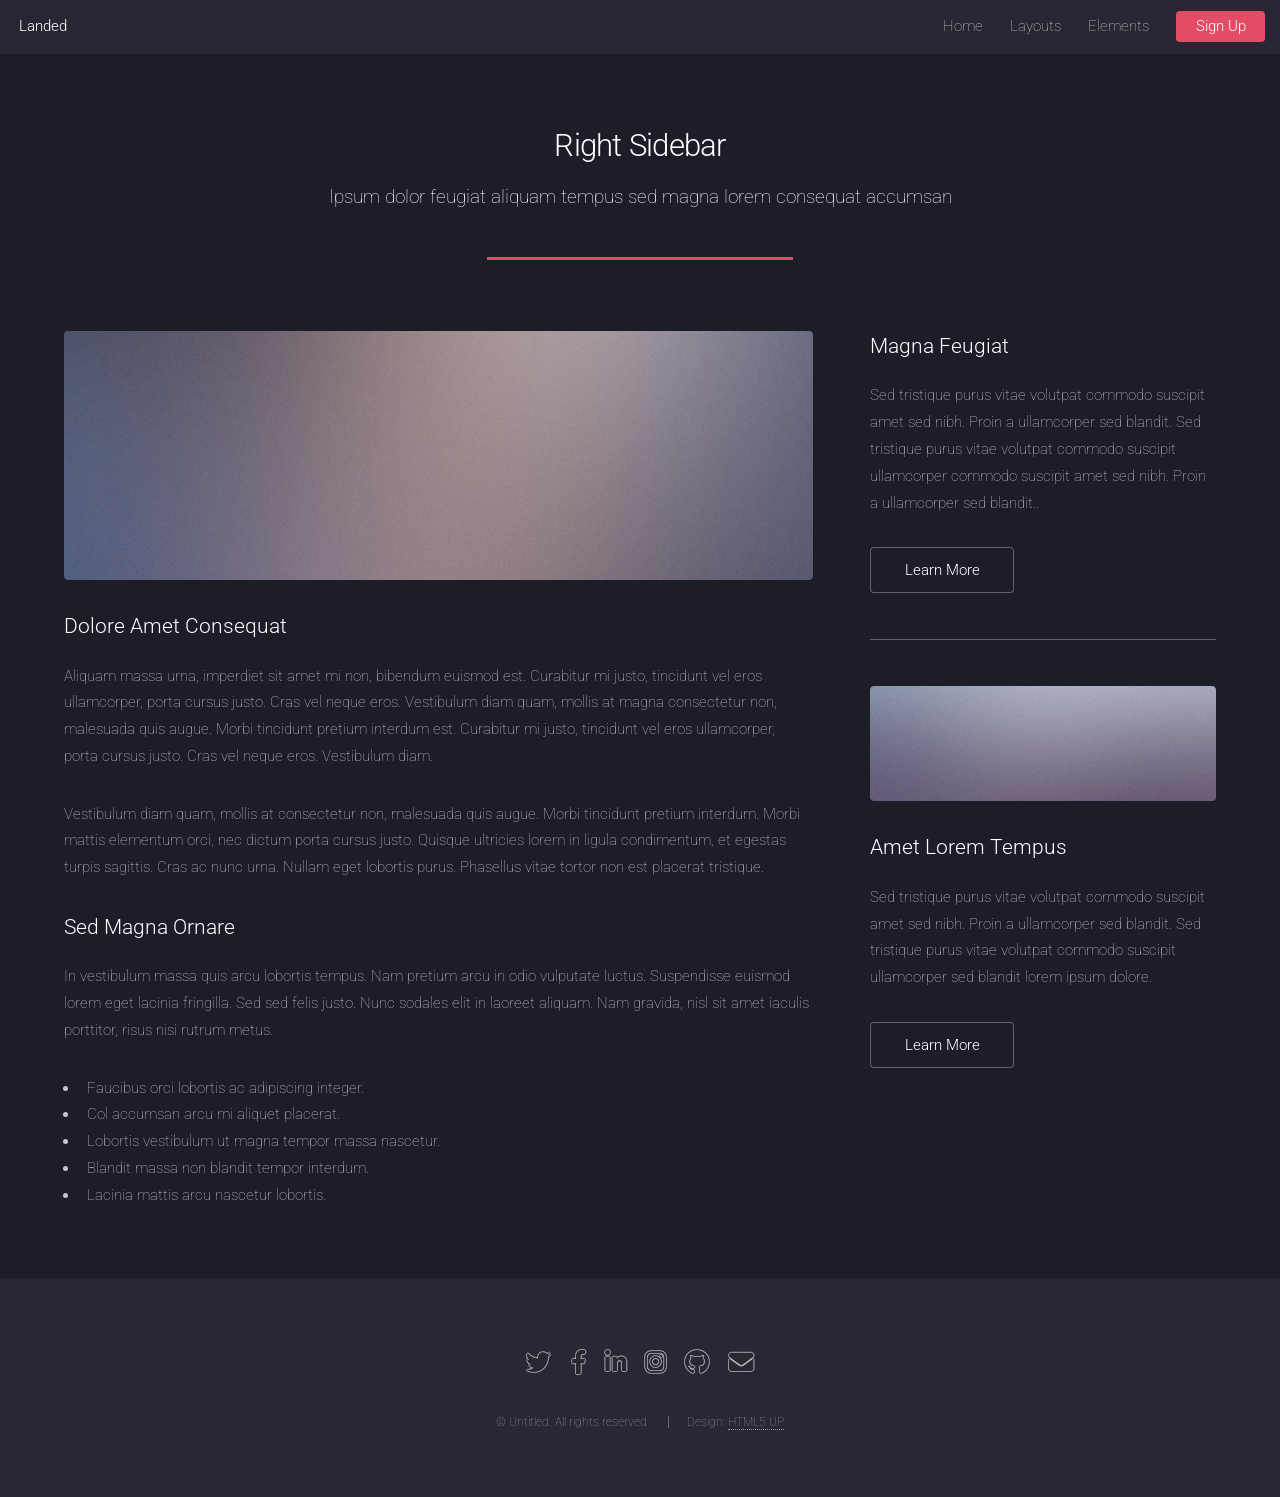
<file: right-sidebar.html>
<!DOCTYPE HTML>
<!--
	Landed by HTML5 UP
	html5up.net | @ajlkn
	Free for personal and commercial use under the CCA 3.0 license (html5up.net/license)
-->
<html>
	<head>
		<title>Right Sidebar - Landed by HTML5 UP</title>
		<meta charset="utf-8" />
		<meta name="viewport" content="width=device-width, initial-scale=1, user-scalable=no" />
		<link rel="stylesheet" href="assets/css/main.css" />
		<noscript><link rel="stylesheet" href="assets/css/noscript.css" /></noscript>
	</head>
	<body class="is-preload">
		<div id="page-wrapper">

			<!-- Header -->
				<header id="header">
					<h1 id="logo"><a href="index.html">Landed</a></h1>
					<nav id="nav">
						<ul>
							<li><a href="index.html">Home</a></li>
							<li>
								<a href="#">Layouts</a>
								<ul>
									<li><a href="left-sidebar.html">Left Sidebar</a></li>
									<li><a href="right-sidebar.html">Right Sidebar</a></li>
									<li><a href="no-sidebar.html">No Sidebar</a></li>
									<li>
										<a href="#">Submenu</a>
										<ul>
											<li><a href="#">Option 1</a></li>
											<li><a href="#">Option 2</a></li>
											<li><a href="#">Option 3</a></li>
											<li><a href="#">Option 4</a></li>
										</ul>
									</li>
								</ul>
							</li>
							<li><a href="elements.html">Elements</a></li>
							<li><a href="#" class="button primary">Sign Up</a></li>
						</ul>
					</nav>
				</header>

			<!-- Main -->
				<div id="main" class="wrapper style1">
					<div class="container">
						<header class="major">
							<h2>Right Sidebar</h2>
							<p>Ipsum dolor feugiat aliquam tempus sed magna lorem consequat accumsan</p>
						</header>
						<div class="row gtr-150">
							<div class="col-8 col-12-medium">

								<!-- Content -->
									<section id="content">
										<a href="#" class="image fit"><img src="images/pic06.jpg" alt="" /></a>
										<h3>Dolore Amet Consequat</h3>
										<p>Aliquam massa urna, imperdiet sit amet mi non, bibendum euismod est. Curabitur mi justo, tincidunt vel eros ullamcorper, porta cursus justo. Cras vel neque eros. Vestibulum diam quam, mollis at magna consectetur non, malesuada quis augue. Morbi tincidunt pretium interdum est. Curabitur mi justo, tincidunt vel eros ullamcorper, porta cursus justo. Cras vel neque eros. Vestibulum diam.</p>
										<p>Vestibulum diam quam, mollis at consectetur non, malesuada quis augue. Morbi tincidunt pretium interdum. Morbi mattis elementum orci, nec dictum porta cursus justo. Quisque ultricies lorem in ligula condimentum, et egestas turpis sagittis. Cras ac nunc urna. Nullam eget lobortis purus. Phasellus vitae tortor non est placerat tristique.</p>
										<h3>Sed Magna Ornare</h3>
										<p>In vestibulum massa quis arcu lobortis tempus. Nam pretium arcu in odio vulputate luctus. Suspendisse euismod lorem eget lacinia fringilla. Sed sed felis justo. Nunc sodales elit in laoreet aliquam. Nam gravida, nisl sit amet iaculis porttitor, risus nisi rutrum metus.</p>
										<ul>
											<li>Faucibus orci lobortis ac adipiscing integer.</li>
											<li>Col accumsan arcu mi aliquet placerat.</li>
											<li>Lobortis vestibulum ut magna tempor massa nascetur.</li>
											<li>Blandit massa non blandit tempor interdum.</li>
											<li>Lacinia mattis arcu nascetur lobortis.</li>
										</ul>
									</section>

							</div>
							<div class="col-4 col-12-medium">

								<!-- Sidebar -->
									<section id="sidebar">
										<section>
											<h3>Magna Feugiat</h3>
											<p>Sed tristique purus vitae volutpat commodo suscipit amet sed nibh. Proin a ullamcorper sed blandit. Sed tristique purus vitae volutpat commodo suscipit ullamcorper commodo suscipit amet sed nibh. Proin a ullamcorper sed blandit..</p>
											<footer>
												<ul class="actions">
													<li><a href="#" class="button">Learn More</a></li>
												</ul>
											</footer>
										</section>
										<hr />
										<section>
											<a href="#" class="image fit"><img src="images/pic07.jpg" alt="" /></a>
											<h3>Amet Lorem Tempus</h3>
											<p>Sed tristique purus vitae volutpat commodo suscipit amet sed nibh. Proin a ullamcorper sed blandit. Sed tristique purus vitae volutpat commodo suscipit ullamcorper sed blandit lorem ipsum dolore.</p>
											<footer>
												<ul class="actions">
													<li><a href="#" class="button">Learn More</a></li>
												</ul>
											</footer>
										</section>
									</section>

							</div>
						</div>
					</div>
				</div>

			<!-- Footer -->
				<footer id="footer">
					<ul class="icons">
						<li><a href="#" class="icon brands alt fa-twitter"><span class="label">Twitter</span></a></li>
						<li><a href="#" class="icon brands alt fa-facebook-f"><span class="label">Facebook</span></a></li>
						<li><a href="#" class="icon brands alt fa-linkedin-in"><span class="label">LinkedIn</span></a></li>
						<li><a href="#" class="icon brands alt fa-instagram"><span class="label">Instagram</span></a></li>
						<li><a href="#" class="icon brands alt fa-github"><span class="label">GitHub</span></a></li>
						<li><a href="#" class="icon solid alt fa-envelope"><span class="label">Email</span></a></li>
					</ul>
					<ul class="copyright">
						<li>&copy; Untitled. All rights reserved.</li><li>Design: <a href="http://html5up.net">HTML5 UP</a></li>
					</ul>
				</footer>

		</div>

		<!-- Scripts -->
			<script src="assets/js/jquery.min.js"></script>
			<script src="assets/js/jquery.scrolly.min.js"></script>
			<script src="assets/js/jquery.dropotron.min.js"></script>
			<script src="assets/js/jquery.scrollex.min.js"></script>
			<script src="assets/js/browser.min.js"></script>
			<script src="assets/js/breakpoints.min.js"></script>
			<script src="assets/js/util.js"></script>
			<script src="assets/js/main.js"></script>

	</body>
</html>
</file>
<file: assets/css/noscript.css>
/*
	Landed by HTML5 UP
	html5up.net | @ajlkn
	Free for personal and commercial use under the CCA 3.0 license (html5up.net/license)
*/

/* Loader */

	body.landing.is-preload:before {
		display: none;
	}

	body.landing.is-preload:after {
		display: none;
	}
</file>
<file: assets/css/main.css>
@import url("fontawesome-all.min.css");
@import url("https://fonts.googleapis.com/css?family=Roboto:100,300,100italic,300italic");

/*
	Landed by HTML5 UP
	html5up.net | @ajlkn
	Free for personal and commercial use under the CCA 3.0 license (html5up.net/license)
*/

html, body, div, span, applet, object,
iframe, h1, h2, h3, h4, h5, h6, p, blockquote,
pre, a, abbr, acronym, address, big, cite,
code, del, dfn, em, img, ins, kbd, q, s, samp,
small, strike, strong, sub, sup, tt, var, b,
u, i, center, dl, dt, dd, ol, ul, li, fieldset,
form, label, legend, table, caption, tbody,
tfoot, thead, tr, th, td, article, aside,
canvas, details, embed, figure, figcaption,
footer, header, hgroup, menu, nav, output, ruby,
section, summary, time, mark, audio, video {
	margin: 0;
	padding: 0;
	border: 0;
	font-size: 100%;
	font: inherit;
	vertical-align: baseline;}

article, aside, details, figcaption, figure,
footer, header, hgroup, menu, nav, section {
	display: block;}

body {
	line-height: 1;
}

ol, ul {
	list-style: none;
}

blockquote, q {
	quotes: none;
}

	blockquote:before, blockquote:after, q:before, q:after {
		content: '';
		content: none;
	}

table {
	border-collapse: collapse;
	border-spacing: 0;
}

body {
	-webkit-text-size-adjust: none;
}

mark {
	background-color: transparent;
	color: inherit;
}

input::-moz-focus-inner {
	border: 0;
	padding: 0;
}

input, select, textarea {
	-moz-appearance: none;
	-webkit-appearance: none;
	-ms-appearance: none;
	appearance: none;
}

/* Basic */

	html {
		box-sizing: border-box;
	}

	*, *:before, *:after {
		box-sizing: inherit;
	}

	html, body {
		background: #1c1d26;
	}

	body.is-preload *, body.is-preload *:before, body.is-preload *:after {
		-moz-animation: none !important;
		-webkit-animation: none !important;
		-ms-animation: none !important;
		animation: none !important;
		-moz-transition: none !important;
		-webkit-transition: none !important;
		-ms-transition: none !important;
		transition: none !important;
	}

	body, input, select, textarea {
		color: rgba(255, 255, 255, 0.75);
		font-family: "Roboto", Helvetica, sans-serif;
		font-size: 15pt;
		font-weight: 100;
		line-height: 1.75em;
	}

	a {
		-moz-transition: border-color 0.2s ease-in-out, color 0.2s ease-in-out;
		-webkit-transition: border-color 0.2s ease-in-out, color 0.2s ease-in-out;
		-ms-transition: border-color 0.2s ease-in-out, color 0.2s ease-in-out;
		transition: border-color 0.2s ease-in-out, color 0.2s ease-in-out;
		border-bottom: dotted 1px;
		color: #e44c65;
		text-decoration: none;
	}

		a:hover {
			color: #e44c65 !important;
			border-bottom-color: transparent;
		}

	strong, b {
		color: #ffffff;
		font-weight: 300;
	}

	em, i {
		font-style: italic;
	}

	p {
		margin: 0 0 2em 0;
	}

	h1, h2, h3, h4, h5, h6 {
		color: #ffffff;
		font-weight: 300;
		line-height: 1em;
		margin: 0 0 1em 0;
	}

		h1 a, h2 a, h3 a, h4 a, h5 a, h6 a {
			color: inherit;
			border: 0;
		}

	h2 {
		font-size: 2em;
		line-height: 1.5em;
		letter-spacing: -0.025em;
	}

	h3 {
		font-size: 1.35em;
		line-height: 1.5em;
	}

	h4 {
		font-size: 1.1em;
		line-height: 1.5em;
	}

	h5 {
		font-size: 0.9em;
		line-height: 1.5em;
	}

	h6 {
		font-size: 0.7em;
		line-height: 1.5em;
	}

	sub {
		font-size: 0.8em;
		position: relative;
		top: 0.5em;
	}

	sup {
		font-size: 0.8em;
		position: relative;
		top: -0.5em;
	}

	hr {
		border: 0;
		border-bottom: solid 1px rgba(255, 255, 255, 0.3);
		margin: 3em 0;
	}

		hr.major {
			margin: 4em 0;
		}

	blockquote {
		border-left: solid 4px rgba(255, 255, 255, 0.3);
		font-style: italic;
		margin: 0 0 2em 0;
		padding: 0.5em 0 0.5em 2em;
	}

	code {
		background: rgba(255, 255, 255, 0.075);
		border-radius: 4px;
		font-family: "Courier New", monospace;
		font-size: 0.9em;
		margin: 0 0.25em;
		padding: 0.25em 0.65em;
	}

	pre {
		-webkit-overflow-scrolling: touch;
		font-family: "Courier New", monospace;
		font-size: 0.9em;
		margin: 0 0 2em 0;
	}

		pre code {
			display: block;
			line-height: 1.75em;
			padding: 1em 1.5em;
			overflow-x: auto;
		}

	.align-left {
		text-align: left;
	}

	.align-center {
		text-align: center;
	}

	.align-right {
		text-align: right;
	}

/* Loader */

	@-moz-keyframes spinner-show {
		0% {
			opacity: 0;
		}

		100% {
			opacity: 1;
		}
	}

	@-webkit-keyframes spinner-show {
		0% {
			opacity: 0;
		}

		100% {
			opacity: 1;
		}
	}

	@-ms-keyframes spinner-show {
		0% {
			opacity: 0;
		}

		100% {
			opacity: 1;
		}
	}

	@keyframes spinner-show {
		0% {
			opacity: 0;
		}

		100% {
			opacity: 1;
		}
	}

	@-moz-keyframes spinner-hide {
		0% {
			color: rgba(255, 255, 255, 0.15);
			z-index: 100001;
			-moz-transform: scale(1) rotate(0deg);
			-webkit-transform: scale(1) rotate(0deg);
			-ms-transform: scale(1) rotate(0deg);
			transform: scale(1) rotate(0deg);
		}

		99% {
			color: #1c1d26;
			z-index: 100001;
			-moz-transform: scale(0.5) rotate(360deg);
			-webkit-transform: scale(0.5) rotate(360deg);
			-ms-transform: scale(0.5) rotate(360deg);
			transform: scale(0.5) rotate(360deg);
		}

		100% {
			color: #1c1d26;
			z-index: -1;
			-moz-transform: scale(0.5) rotate(360deg);
			-webkit-transform: scale(0.5) rotate(360deg);
			-ms-transform: scale(0.5) rotate(360deg);
			transform: scale(0.5) rotate(360deg);
		}
	}

	@-webkit-keyframes spinner-hide {
		0% {
			color: rgba(255, 255, 255, 0.15);
			z-index: 100001;
			-moz-transform: scale(1) rotate(0deg);
			-webkit-transform: scale(1) rotate(0deg);
			-ms-transform: scale(1) rotate(0deg);
			transform: scale(1) rotate(0deg);
		}

		99% {
			color: #1c1d26;
			z-index: 100001;
			-moz-transform: scale(0.5) rotate(360deg);
			-webkit-transform: scale(0.5) rotate(360deg);
			-ms-transform: scale(0.5) rotate(360deg);
			transform: scale(0.5) rotate(360deg);
		}

		100% {
			color: #1c1d26;
			z-index: -1;
			-moz-transform: scale(0.5) rotate(360deg);
			-webkit-transform: scale(0.5) rotate(360deg);
			-ms-transform: scale(0.5) rotate(360deg);
			transform: scale(0.5) rotate(360deg);
		}
	}

	@-ms-keyframes spinner-hide {
		0% {
			color: rgba(255, 255, 255, 0.15);
			z-index: 100001;
			-moz-transform: scale(1) rotate(0deg);
			-webkit-transform: scale(1) rotate(0deg);
			-ms-transform: scale(1) rotate(0deg);
			transform: scale(1) rotate(0deg);
		}

		99% {
			color: #1c1d26;
			z-index: 100001;
			-moz-transform: scale(0.5) rotate(360deg);
			-webkit-transform: scale(0.5) rotate(360deg);
			-ms-transform: scale(0.5) rotate(360deg);
			transform: scale(0.5) rotate(360deg);
		}

		100% {
			color: #1c1d26;
			z-index: -1;
			-moz-transform: scale(0.5) rotate(360deg);
			-webkit-transform: scale(0.5) rotate(360deg);
			-ms-transform: scale(0.5) rotate(360deg);
			transform: scale(0.5) rotate(360deg);
		}
	}

	@keyframes spinner-hide {
		0% {
			color: rgba(255, 255, 255, 0.15);
			z-index: 100001;
			-moz-transform: scale(1) rotate(0deg);
			-webkit-transform: scale(1) rotate(0deg);
			-ms-transform: scale(1) rotate(0deg);
			transform: scale(1) rotate(0deg);
		}

		99% {
			color: #1c1d26;
			z-index: 100001;
			-moz-transform: scale(0.5) rotate(360deg);
			-webkit-transform: scale(0.5) rotate(360deg);
			-ms-transform: scale(0.5) rotate(360deg);
			transform: scale(0.5) rotate(360deg);
		}

		100% {
			color: #1c1d26;
			z-index: -1;
			-moz-transform: scale(0.5) rotate(360deg);
			-webkit-transform: scale(0.5) rotate(360deg);
			-ms-transform: scale(0.5) rotate(360deg);
			transform: scale(0.5) rotate(360deg);
		}
	}

	@-moz-keyframes spinner-rotate {
		0% {
			-moz-transform: scale(1) rotate(0deg);
			-webkit-transform: scale(1) rotate(0deg);
			-ms-transform: scale(1) rotate(0deg);
			transform: scale(1) rotate(0deg);
		}

		100% {
			-moz-transform: scale(1) rotate(360deg);
			-webkit-transform: scale(1) rotate(360deg);
			-ms-transform: scale(1) rotate(360deg);
			transform: scale(1) rotate(360deg);
		}
	}

	@-webkit-keyframes spinner-rotate {
		0% {
			-moz-transform: scale(1) rotate(0deg);
			-webkit-transform: scale(1) rotate(0deg);
			-ms-transform: scale(1) rotate(0deg);
			transform: scale(1) rotate(0deg);
		}

		100% {
			-moz-transform: scale(1) rotate(360deg);
			-webkit-transform: scale(1) rotate(360deg);
			-ms-transform: scale(1) rotate(360deg);
			transform: scale(1) rotate(360deg);
		}
	}

	@-ms-keyframes spinner-rotate {
		0% {
			-moz-transform: scale(1) rotate(0deg);
			-webkit-transform: scale(1) rotate(0deg);
			-ms-transform: scale(1) rotate(0deg);
			transform: scale(1) rotate(0deg);
		}

		100% {
			-moz-transform: scale(1) rotate(360deg);
			-webkit-transform: scale(1) rotate(360deg);
			-ms-transform: scale(1) rotate(360deg);
			transform: scale(1) rotate(360deg);
		}
	}

	@keyframes spinner-rotate {
		0% {
			-moz-transform: scale(1) rotate(0deg);
			-webkit-transform: scale(1) rotate(0deg);
			-ms-transform: scale(1) rotate(0deg);
			transform: scale(1) rotate(0deg);
		}

		100% {
			-moz-transform: scale(1) rotate(360deg);
			-webkit-transform: scale(1) rotate(360deg);
			-ms-transform: scale(1) rotate(360deg);
			transform: scale(1) rotate(360deg);
		}
	}

	@-moz-keyframes overlay-hide {
		0% {
			opacity: 1;
			z-index: 100000;
		}

		15% {
			opacity: 1;
			z-index: 100000;
		}

		99% {
			opacity: 0;
			z-index: 100000;
		}

		100% {
			opacity: 0;
			z-index: -1;
		}
	}

	@-webkit-keyframes overlay-hide {
		0% {
			opacity: 1;
			z-index: 100000;
		}

		15% {
			opacity: 1;
			z-index: 100000;
		}

		99% {
			opacity: 0;
			z-index: 100000;
		}

		100% {
			opacity: 0;
			z-index: -1;
		}
	}

	@-ms-keyframes overlay-hide {
		0% {
			opacity: 1;
			z-index: 100000;
		}

		15% {
			opacity: 1;
			z-index: 100000;
		}

		99% {
			opacity: 0;
			z-index: 100000;
		}

		100% {
			opacity: 0;
			z-index: -1;
		}
	}

	@keyframes overlay-hide {
		0% {
			opacity: 1;
			z-index: 100000;
		}

		15% {
			opacity: 1;
			z-index: 100000;
		}

		99% {
			opacity: 0;
			z-index: 100000;
		}

		100% {
			opacity: 0;
			z-index: -1;
		}
	}

	body.landing {
		text-decoration: none;
	}

		body.landing:before {
			-moz-osx-font-smoothing: grayscale;
			-webkit-font-smoothing: antialiased;
			display: inline-block;
			font-style: normal;
			font-variant: normal;
			text-rendering: auto;
			line-height: 1;
			text-transform: none !important;
			font-family: 'Font Awesome 5 Free';
			font-weight: 900;
		}

		body.landing:before {
			-moz-animation: spinner-show 1.5s 1 0.25s ease forwards, spinner-hide 0.25s ease-in-out forwards !important;
			-webkit-animation: spinner-show 1.5s 1 0.25s ease forwards, spinner-hide 0.25s ease-in-out forwards !important;
			-ms-animation: spinner-show 1.5s 1 0.25s ease forwards, spinner-hide 0.25s ease-in-out forwards !important;
			animation: spinner-show 1.5s 1 0.25s ease forwards, spinner-hide 0.25s ease-in-out forwards !important;
			-moz-transform-origin: 50% 50%;
			-webkit-transform-origin: 50% 50%;
			-ms-transform-origin: 50% 50%;
			transform-origin: 50% 50%;
			color: rgba(255, 255, 255, 0.15);
			content: '\f1ce';
			cursor: default;
			display: block;
			font-size: 2em;
			height: 2em;
			left: 50%;
			line-height: 2em;
			margin: -1em 0 0 -1em;
			opacity: 0;
			position: fixed;
			text-align: center;
			top: 50%;
			width: 2em;
			z-index: -1;
		}

		body.landing:after {
			-moz-animation: overlay-hide 1.5s ease-in forwards !important;
			-webkit-animation: overlay-hide 1.5s ease-in forwards !important;
			-ms-animation: overlay-hide 1.5s ease-in forwards !important;
			animation: overlay-hide 1.5s ease-in forwards !important;
			background: #1c1d26;
			content: '';
			display: block;
			height: 100%;
			left: 0;
			opacity: 0;
			position: fixed;
			top: 0;
			width: 100%;
			z-index: -1;
		}

		body.landing.is-preload:before {
			-moz-animation: spinner-show 1.5s 1 0.25s ease forwards, spinner-rotate 0.75s infinite linear !important;
			-webkit-animation: spinner-show 1.5s 1 0.25s ease forwards, spinner-rotate 0.75s infinite linear !important;
			-ms-animation: spinner-show 1.5s 1 0.25s ease forwards, spinner-rotate 0.75s infinite linear !important;
			animation: spinner-show 1.5s 1 0.25s ease forwards, spinner-rotate 0.75s infinite linear !important;
			z-index: 100001;
		}

		body.landing.is-preload:after {
			-moz-animation: none !important;
			-webkit-animation: none !important;
			-ms-animation: none !important;
			animation: none !important;
			opacity: 1;
			z-index: 100000;
		}

	@media (-webkit-min-device-pixel-ratio: 2) {

		body.landing:before {
			line-height: 2.025em;
		}

	}

/* Container */

	.container {
		margin: 0 auto;
		max-width: calc(100% - 4em);
		width: 70em;
	}

		.container.xsmall {
			width: 17.5em;
		}

		.container.small {
			width: 35em;
		}

		.container.medium {
			width: 52.5em;
		}

		.container.large {
			width: 87.5em;
		}

		.container.xlarge {
			width: 105em;
		}

		.container.max {
			width: 100%;
		}

		@media screen and (max-width: 1280px) {

			.container {
				width: 90%;
				max-width: 100%;
			}

		}

		@media screen and (max-width: 980px) {

			.container {
				width: 100% !important;
			}

		}

/* Row */

	.row {
		display: flex;
		flex-wrap: wrap;
		box-sizing: border-box;
		align-items: stretch;
	}

		.row > * {
			box-sizing: border-box;
		}

		.row.gtr-uniform > * > :last-child {
			margin-bottom: 0;
		}

		.row.aln-left {
			justify-content: flex-start;
		}

		.row.aln-center {
			justify-content: center;
		}

		.row.aln-right {
			justify-content: flex-end;
		}

		.row.aln-top {
			align-items: flex-start;
		}

		.row.aln-middle {
			align-items: center;
		}

		.row.aln-bottom {
			align-items: flex-end;
		}

		.row > .imp {
			order: -1;
		}

		.row > .col-1 {
			width: 8.33333%;
		}

		.row > .off-1 {
			margin-left: 8.33333%;
		}

		.row > .col-2 {
			width: 16.66667%;
		}

		.row > .off-2 {
			margin-left: 16.66667%;
		}

		.row > .col-3 {
			width: 25%;
		}

		.row > .off-3 {
			margin-left: 25%;
		}

		.row > .col-4 {
			width: 33.33333%;
		}

		.row > .off-4 {
			margin-left: 33.33333%;
		}

		.row > .col-5 {
			width: 41.66667%;
		}

		.row > .off-5 {
			margin-left: 41.66667%;
		}

		.row > .col-6 {
			width: 50%;
		}

		.row > .off-6 {
			margin-left: 50%;
		}

		.row > .col-7 {
			width: 58.33333%;
		}

		.row > .off-7 {
			margin-left: 58.33333%;
		}

		.row > .col-8 {
			width: 66.66667%;
		}

		.row > .off-8 {
			margin-left: 66.66667%;
		}

		.row > .col-9 {
			width: 75%;
		}

		.row > .off-9 {
			margin-left: 75%;
		}

		.row > .col-10 {
			width: 83.33333%;
		}

		.row > .off-10 {
			margin-left: 83.33333%;
		}

		.row > .col-11 {
			width: 91.66667%;
		}

		.row > .off-11 {
			margin-left: 91.66667%;
		}

		.row > .col-12 {
			width: 100%;
		}

		.row > .off-12 {
			margin-left: 100%;
		}

		.row.gtr-0 {
			margin-top: 0;
			margin-left: 0em;
		}

			.row.gtr-0 > * {
				padding: 0 0 0 0em;
			}

			.row.gtr-0.gtr-uniform {
				margin-top: 0em;
			}

				.row.gtr-0.gtr-uniform > * {
					padding-top: 0em;
				}

		.row.gtr-25 {
			margin-top: 0;
			margin-left: -0.625em;
		}

			.row.gtr-25 > * {
				padding: 0 0 0 0.625em;
			}

			.row.gtr-25.gtr-uniform {
				margin-top: -0.625em;
			}

				.row.gtr-25.gtr-uniform > * {
					padding-top: 0.625em;
				}

		.row.gtr-50 {
			margin-top: 0;
			margin-left: -1.25em;
		}

			.row.gtr-50 > * {
				padding: 0 0 0 1.25em;
			}

			.row.gtr-50.gtr-uniform {
				margin-top: -1.25em;
			}

				.row.gtr-50.gtr-uniform > * {
					padding-top: 1.25em;
				}

		.row {
			margin-top: 0;
			margin-left: -2.5em;
		}

			.row > * {
				padding: 0 0 0 2.5em;
			}

			.row.gtr-uniform {
				margin-top: -2.5em;
			}

				.row.gtr-uniform > * {
					padding-top: 2.5em;
				}

		.row.gtr-150 {
			margin-top: 0;
			margin-left: -3.75em;
		}

			.row.gtr-150 > * {
				padding: 0 0 0 3.75em;
			}

			.row.gtr-150.gtr-uniform {
				margin-top: -3.75em;
			}

				.row.gtr-150.gtr-uniform > * {
					padding-top: 3.75em;
				}

		.row.gtr-200 {
			margin-top: 0;
			margin-left: -5em;
		}

			.row.gtr-200 > * {
				padding: 0 0 0 5em;
			}

			.row.gtr-200.gtr-uniform {
				margin-top: -5em;
			}

				.row.gtr-200.gtr-uniform > * {
					padding-top: 5em;
				}

		@media screen and (max-width: 1680px) {

			.row {
				display: flex;
				flex-wrap: wrap;
				box-sizing: border-box;
				align-items: stretch;
			}

				.row > * {
					box-sizing: border-box;
				}

				.row.gtr-uniform > * > :last-child {
					margin-bottom: 0;
				}

				.row.aln-left {
					justify-content: flex-start;
				}

				.row.aln-center {
					justify-content: center;
				}

				.row.aln-right {
					justify-content: flex-end;
				}

				.row.aln-top {
					align-items: flex-start;
				}

				.row.aln-middle {
					align-items: center;
				}

				.row.aln-bottom {
					align-items: flex-end;
				}

				.row > .imp-xlarge {
					order: -1;
				}

				.row > .col-1-xlarge {
					width: 8.33333%;
				}

				.row > .off-1-xlarge {
					margin-left: 8.33333%;
				}

				.row > .col-2-xlarge {
					width: 16.66667%;
				}

				.row > .off-2-xlarge {
					margin-left: 16.66667%;
				}

				.row > .col-3-xlarge {
					width: 25%;
				}

				.row > .off-3-xlarge {
					margin-left: 25%;
				}

				.row > .col-4-xlarge {
					width: 33.33333%;
				}

				.row > .off-4-xlarge {
					margin-left: 33.33333%;
				}

				.row > .col-5-xlarge {
					width: 41.66667%;
				}

				.row > .off-5-xlarge {
					margin-left: 41.66667%;
				}

				.row > .col-6-xlarge {
					width: 50%;
				}

				.row > .off-6-xlarge {
					margin-left: 50%;
				}

				.row > .col-7-xlarge {
					width: 58.33333%;
				}

				.row > .off-7-xlarge {
					margin-left: 58.33333%;
				}

				.row > .col-8-xlarge {
					width: 66.66667%;
				}

				.row > .off-8-xlarge {
					margin-left: 66.66667%;
				}

				.row > .col-9-xlarge {
					width: 75%;
				}

				.row > .off-9-xlarge {
					margin-left: 75%;
				}

				.row > .col-10-xlarge {
					width: 83.33333%;
				}

				.row > .off-10-xlarge {
					margin-left: 83.33333%;
				}

				.row > .col-11-xlarge {
					width: 91.66667%;
				}

				.row > .off-11-xlarge {
					margin-left: 91.66667%;
				}

				.row > .col-12-xlarge {
					width: 100%;
				}

				.row > .off-12-xlarge {
					margin-left: 100%;
				}

				.row.gtr-0 {
					margin-top: 0;
					margin-left: 0em;
				}

					.row.gtr-0 > * {
						padding: 0 0 0 0em;
					}

					.row.gtr-0.gtr-uniform {
						margin-top: 0em;
					}

						.row.gtr-0.gtr-uniform > * {
							padding-top: 0em;
						}

				.row.gtr-25 {
					margin-top: 0;
					margin-left: -0.625em;
				}

					.row.gtr-25 > * {
						padding: 0 0 0 0.625em;
					}

					.row.gtr-25.gtr-uniform {
						margin-top: -0.625em;
					}

						.row.gtr-25.gtr-uniform > * {
							padding-top: 0.625em;
						}

				.row.gtr-50 {
					margin-top: 0;
					margin-left: -1.25em;
				}

					.row.gtr-50 > * {
						padding: 0 0 0 1.25em;
					}

					.row.gtr-50.gtr-uniform {
						margin-top: -1.25em;
					}

						.row.gtr-50.gtr-uniform > * {
							padding-top: 1.25em;
						}

				.row {
					margin-top: 0;
					margin-left: -2.5em;
				}

					.row > * {
						padding: 0 0 0 2.5em;
					}

					.row.gtr-uniform {
						margin-top: -2.5em;
					}

						.row.gtr-uniform > * {
							padding-top: 2.5em;
						}

				.row.gtr-150 {
					margin-top: 0;
					margin-left: -3.75em;
				}

					.row.gtr-150 > * {
						padding: 0 0 0 3.75em;
					}

					.row.gtr-150.gtr-uniform {
						margin-top: -3.75em;
					}

						.row.gtr-150.gtr-uniform > * {
							padding-top: 3.75em;
						}

				.row.gtr-200 {
					margin-top: 0;
					margin-left: -5em;
				}

					.row.gtr-200 > * {
						padding: 0 0 0 5em;
					}

					.row.gtr-200.gtr-uniform {
						margin-top: -5em;
					}

						.row.gtr-200.gtr-uniform > * {
							padding-top: 5em;
						}

		}

		@media screen and (max-width: 1280px) {

			.row {
				display: flex;
				flex-wrap: wrap;
				box-sizing: border-box;
				align-items: stretch;
			}

				.row > * {
					box-sizing: border-box;
				}

				.row.gtr-uniform > * > :last-child {
					margin-bottom: 0;
				}

				.row.aln-left {
					justify-content: flex-start;
				}

				.row.aln-center {
					justify-content: center;
				}

				.row.aln-right {
					justify-content: flex-end;
				}

				.row.aln-top {
					align-items: flex-start;
				}

				.row.aln-middle {
					align-items: center;
				}

				.row.aln-bottom {
					align-items: flex-end;
				}

				.row > .imp-large {
					order: -1;
				}

				.row > .col-1-large {
					width: 8.33333%;
				}

				.row > .off-1-large {
					margin-left: 8.33333%;
				}

				.row > .col-2-large {
					width: 16.66667%;
				}

				.row > .off-2-large {
					margin-left: 16.66667%;
				}

				.row > .col-3-large {
					width: 25%;
				}

				.row > .off-3-large {
					margin-left: 25%;
				}

				.row > .col-4-large {
					width: 33.33333%;
				}

				.row > .off-4-large {
					margin-left: 33.33333%;
				}

				.row > .col-5-large {
					width: 41.66667%;
				}

				.row > .off-5-large {
					margin-left: 41.66667%;
				}

				.row > .col-6-large {
					width: 50%;
				}

				.row > .off-6-large {
					margin-left: 50%;
				}

				.row > .col-7-large {
					width: 58.33333%;
				}

				.row > .off-7-large {
					margin-left: 58.33333%;
				}

				.row > .col-8-large {
					width: 66.66667%;
				}

				.row > .off-8-large {
					margin-left: 66.66667%;
				}

				.row > .col-9-large {
					width: 75%;
				}

				.row > .off-9-large {
					margin-left: 75%;
				}

				.row > .col-10-large {
					width: 83.33333%;
				}

				.row > .off-10-large {
					margin-left: 83.33333%;
				}

				.row > .col-11-large {
					width: 91.66667%;
				}

				.row > .off-11-large {
					margin-left: 91.66667%;
				}

				.row > .col-12-large {
					width: 100%;
				}

				.row > .off-12-large {
					margin-left: 100%;
				}

				.row.gtr-0 {
					margin-top: 0;
					margin-left: 0em;
				}

					.row.gtr-0 > * {
						padding: 0 0 0 0em;
					}

					.row.gtr-0.gtr-uniform {
						margin-top: 0em;
					}

						.row.gtr-0.gtr-uniform > * {
							padding-top: 0em;
						}

				.row.gtr-25 {
					margin-top: 0;
					margin-left: -0.625em;
				}

					.row.gtr-25 > * {
						padding: 0 0 0 0.625em;
					}

					.row.gtr-25.gtr-uniform {
						margin-top: -0.625em;
					}

						.row.gtr-25.gtr-uniform > * {
							padding-top: 0.625em;
						}

				.row.gtr-50 {
					margin-top: 0;
					margin-left: -1.25em;
				}

					.row.gtr-50 > * {
						padding: 0 0 0 1.25em;
					}

					.row.gtr-50.gtr-uniform {
						margin-top: -1.25em;
					}

						.row.gtr-50.gtr-uniform > * {
							padding-top: 1.25em;
						}

				.row {
					margin-top: 0;
					margin-left: -2.5em;
				}

					.row > * {
						padding: 0 0 0 2.5em;
					}

					.row.gtr-uniform {
						margin-top: -2.5em;
					}

						.row.gtr-uniform > * {
							padding-top: 2.5em;
						}

				.row.gtr-150 {
					margin-top: 0;
					margin-left: -3.75em;
				}

					.row.gtr-150 > * {
						padding: 0 0 0 3.75em;
					}

					.row.gtr-150.gtr-uniform {
						margin-top: -3.75em;
					}

						.row.gtr-150.gtr-uniform > * {
							padding-top: 3.75em;
						}

				.row.gtr-200 {
					margin-top: 0;
					margin-left: -5em;
				}

					.row.gtr-200 > * {
						padding: 0 0 0 5em;
					}

					.row.gtr-200.gtr-uniform {
						margin-top: -5em;
					}

						.row.gtr-200.gtr-uniform > * {
							padding-top: 5em;
						}

		}

		@media screen and (max-width: 980px) {

			.row {
				display: flex;
				flex-wrap: wrap;
				box-sizing: border-box;
				align-items: stretch;
			}

				.row > * {
					box-sizing: border-box;
				}

				.row.gtr-uniform > * > :last-child {
					margin-bottom: 0;
				}

				.row.aln-left {
					justify-content: flex-start;
				}

				.row.aln-center {
					justify-content: center;
				}

				.row.aln-right {
					justify-content: flex-end;
				}

				.row.aln-top {
					align-items: flex-start;
				}

				.row.aln-middle {
					align-items: center;
				}

				.row.aln-bottom {
					align-items: flex-end;
				}

				.row > .imp-medium {
					order: -1;
				}

				.row > .col-1-medium {
					width: 8.33333%;
				}

				.row > .off-1-medium {
					margin-left: 8.33333%;
				}

				.row > .col-2-medium {
					width: 16.66667%;
				}

				.row > .off-2-medium {
					margin-left: 16.66667%;
				}

				.row > .col-3-medium {
					width: 25%;
				}

				.row > .off-3-medium {
					margin-left: 25%;
				}

				.row > .col-4-medium {
					width: 33.33333%;
				}

				.row > .off-4-medium {
					margin-left: 33.33333%;
				}

				.row > .col-5-medium {
					width: 41.66667%;
				}

				.row > .off-5-medium {
					margin-left: 41.66667%;
				}

				.row > .col-6-medium {
					width: 50%;
				}

				.row > .off-6-medium {
					margin-left: 50%;
				}

				.row > .col-7-medium {
					width: 58.33333%;
				}

				.row > .off-7-medium {
					margin-left: 58.33333%;
				}

				.row > .col-8-medium {
					width: 66.66667%;
				}

				.row > .off-8-medium {
					margin-left: 66.66667%;
				}

				.row > .col-9-medium {
					width: 75%;
				}

				.row > .off-9-medium {
					margin-left: 75%;
				}

				.row > .col-10-medium {
					width: 83.33333%;
				}

				.row > .off-10-medium {
					margin-left: 83.33333%;
				}

				.row > .col-11-medium {
					width: 91.66667%;
				}

				.row > .off-11-medium {
					margin-left: 91.66667%;
				}

				.row > .col-12-medium {
					width: 100%;
				}

				.row > .off-12-medium {
					margin-left: 100%;
				}

				.row.gtr-0 {
					margin-top: 0;
					margin-left: 0em;
				}

					.row.gtr-0 > * {
						padding: 0 0 0 0em;
					}

					.row.gtr-0.gtr-uniform {
						margin-top: 0em;
					}

						.row.gtr-0.gtr-uniform > * {
							padding-top: 0em;
						}

				.row.gtr-25 {
					margin-top: 0;
					margin-left: -0.625em;
				}

					.row.gtr-25 > * {
						padding: 0 0 0 0.625em;
					}

					.row.gtr-25.gtr-uniform {
						margin-top: -0.625em;
					}

						.row.gtr-25.gtr-uniform > * {
							padding-top: 0.625em;
						}

				.row.gtr-50 {
					margin-top: 0;
					margin-left: -1.25em;
				}

					.row.gtr-50 > * {
						padding: 0 0 0 1.25em;
					}

					.row.gtr-50.gtr-uniform {
						margin-top: -1.25em;
					}

						.row.gtr-50.gtr-uniform > * {
							padding-top: 1.25em;
						}

				.row {
					margin-top: 0;
					margin-left: -2.5em;
				}

					.row > * {
						padding: 0 0 0 2.5em;
					}

					.row.gtr-uniform {
						margin-top: -2.5em;
					}

						.row.gtr-uniform > * {
							padding-top: 2.5em;
						}

				.row.gtr-150 {
					margin-top: 0;
					margin-left: -3.75em;
				}

					.row.gtr-150 > * {
						padding: 0 0 0 3.75em;
					}

					.row.gtr-150.gtr-uniform {
						margin-top: -3.75em;
					}

						.row.gtr-150.gtr-uniform > * {
							padding-top: 3.75em;
						}

				.row.gtr-200 {
					margin-top: 0;
					margin-left: -5em;
				}

					.row.gtr-200 > * {
						padding: 0 0 0 5em;
					}

					.row.gtr-200.gtr-uniform {
						margin-top: -5em;
					}

						.row.gtr-200.gtr-uniform > * {
							padding-top: 5em;
						}

		}

		@media screen and (max-width: 736px) {

			.row {
				display: flex;
				flex-wrap: wrap;
				box-sizing: border-box;
				align-items: stretch;
			}

				.row > * {
					box-sizing: border-box;
				}

				.row.gtr-uniform > * > :last-child {
					margin-bottom: 0;
				}

				.row.aln-left {
					justify-content: flex-start;
				}

				.row.aln-center {
					justify-content: center;
				}

				.row.aln-right {
					justify-content: flex-end;
				}

				.row.aln-top {
					align-items: flex-start;
				}

				.row.aln-middle {
					align-items: center;
				}

				.row.aln-bottom {
					align-items: flex-end;
				}

				.row > .imp-small {
					order: -1;
				}

				.row > .col-1-small {
					width: 8.33333%;
				}

				.row > .off-1-small {
					margin-left: 8.33333%;
				}

				.row > .col-2-small {
					width: 16.66667%;
				}

				.row > .off-2-small {
					margin-left: 16.66667%;
				}

				.row > .col-3-small {
					width: 25%;
				}

				.row > .off-3-small {
					margin-left: 25%;
				}

				.row > .col-4-small {
					width: 33.33333%;
				}

				.row > .off-4-small {
					margin-left: 33.33333%;
				}

				.row > .col-5-small {
					width: 41.66667%;
				}

				.row > .off-5-small {
					margin-left: 41.66667%;
				}

				.row > .col-6-small {
					width: 50%;
				}

				.row > .off-6-small {
					margin-left: 50%;
				}

				.row > .col-7-small {
					width: 58.33333%;
				}

				.row > .off-7-small {
					margin-left: 58.33333%;
				}

				.row > .col-8-small {
					width: 66.66667%;
				}

				.row > .off-8-small {
					margin-left: 66.66667%;
				}

				.row > .col-9-small {
					width: 75%;
				}

				.row > .off-9-small {
					margin-left: 75%;
				}

				.row > .col-10-small {
					width: 83.33333%;
				}

				.row > .off-10-small {
					margin-left: 83.33333%;
				}

				.row > .col-11-small {
					width: 91.66667%;
				}

				.row > .off-11-small {
					margin-left: 91.66667%;
				}

				.row > .col-12-small {
					width: 100%;
				}

				.row > .off-12-small {
					margin-left: 100%;
				}

				.row.gtr-0 {
					margin-top: 0;
					margin-left: 0em;
				}

					.row.gtr-0 > * {
						padding: 0 0 0 0em;
					}

					.row.gtr-0.gtr-uniform {
						margin-top: 0em;
					}

						.row.gtr-0.gtr-uniform > * {
							padding-top: 0em;
						}

				.row.gtr-25 {
					margin-top: 0;
					margin-left: -0.625em;
				}

					.row.gtr-25 > * {
						padding: 0 0 0 0.625em;
					}

					.row.gtr-25.gtr-uniform {
						margin-top: -0.625em;
					}

						.row.gtr-25.gtr-uniform > * {
							padding-top: 0.625em;
						}

				.row.gtr-50 {
					margin-top: 0;
					margin-left: -1.25em;
				}

					.row.gtr-50 > * {
						padding: 0 0 0 1.25em;
					}

					.row.gtr-50.gtr-uniform {
						margin-top: -1.25em;
					}

						.row.gtr-50.gtr-uniform > * {
							padding-top: 1.25em;
						}

				.row {
					margin-top: 0;
					margin-left: -2.5em;
				}

					.row > * {
						padding: 0 0 0 2.5em;
					}

					.row.gtr-uniform {
						margin-top: -2.5em;
					}

						.row.gtr-uniform > * {
							padding-top: 2.5em;
						}

				.row.gtr-150 {
					margin-top: 0;
					margin-left: -3.75em;
				}

					.row.gtr-150 > * {
						padding: 0 0 0 3.75em;
					}

					.row.gtr-150.gtr-uniform {
						margin-top: -3.75em;
					}

						.row.gtr-150.gtr-uniform > * {
							padding-top: 3.75em;
						}

				.row.gtr-200 {
					margin-top: 0;
					margin-left: -5em;
				}

					.row.gtr-200 > * {
						padding: 0 0 0 5em;
					}

					.row.gtr-200.gtr-uniform {
						margin-top: -5em;
					}

						.row.gtr-200.gtr-uniform > * {
							padding-top: 5em;
						}

		}

		@media screen and (max-width: 480px) {

			.row {
				display: flex;
				flex-wrap: wrap;
				box-sizing: border-box;
				align-items: stretch;
			}

				.row > * {
					box-sizing: border-box;
				}

				.row.gtr-uniform > * > :last-child {
					margin-bottom: 0;
				}

				.row.aln-left {
					justify-content: flex-start;
				}

				.row.aln-center {
					justify-content: center;
				}

				.row.aln-right {
					justify-content: flex-end;
				}

				.row.aln-top {
					align-items: flex-start;
				}

				.row.aln-middle {
					align-items: center;
				}

				.row.aln-bottom {
					align-items: flex-end;
				}

				.row > .imp-xsmall {
					order: -1;
				}

				.row > .col-1-xsmall {
					width: 8.33333%;
				}

				.row > .off-1-xsmall {
					margin-left: 8.33333%;
				}

				.row > .col-2-xsmall {
					width: 16.66667%;
				}

				.row > .off-2-xsmall {
					margin-left: 16.66667%;
				}

				.row > .col-3-xsmall {
					width: 25%;
				}

				.row > .off-3-xsmall {
					margin-left: 25%;
				}

				.row > .col-4-xsmall {
					width: 33.33333%;
				}

				.row > .off-4-xsmall {
					margin-left: 33.33333%;
				}

				.row > .col-5-xsmall {
					width: 41.66667%;
				}

				.row > .off-5-xsmall {
					margin-left: 41.66667%;
				}

				.row > .col-6-xsmall {
					width: 50%;
				}

				.row > .off-6-xsmall {
					margin-left: 50%;
				}

				.row > .col-7-xsmall {
					width: 58.33333%;
				}

				.row > .off-7-xsmall {
					margin-left: 58.33333%;
				}

				.row > .col-8-xsmall {
					width: 66.66667%;
				}

				.row > .off-8-xsmall {
					margin-left: 66.66667%;
				}

				.row > .col-9-xsmall {
					width: 75%;
				}

				.row > .off-9-xsmall {
					margin-left: 75%;
				}

				.row > .col-10-xsmall {
					width: 83.33333%;
				}

				.row > .off-10-xsmall {
					margin-left: 83.33333%;
				}

				.row > .col-11-xsmall {
					width: 91.66667%;
				}

				.row > .off-11-xsmall {
					margin-left: 91.66667%;
				}

				.row > .col-12-xsmall {
					width: 100%;
				}

				.row > .off-12-xsmall {
					margin-left: 100%;
				}

				.row.gtr-0 {
					margin-top: 0;
					margin-left: 0em;
				}

					.row.gtr-0 > * {
						padding: 0 0 0 0em;
					}

					.row.gtr-0.gtr-uniform {
						margin-top: 0em;
					}

						.row.gtr-0.gtr-uniform > * {
							padding-top: 0em;
						}

				.row.gtr-25 {
					margin-top: 0;
					margin-left: -0.625em;
				}

					.row.gtr-25 > * {
						padding: 0 0 0 0.625em;
					}

					.row.gtr-25.gtr-uniform {
						margin-top: -0.625em;
					}

						.row.gtr-25.gtr-uniform > * {
							padding-top: 0.625em;
						}

				.row.gtr-50 {
					margin-top: 0;
					margin-left: -1.25em;
				}

					.row.gtr-50 > * {
						padding: 0 0 0 1.25em;
					}

					.row.gtr-50.gtr-uniform {
						margin-top: -1.25em;
					}

						.row.gtr-50.gtr-uniform > * {
							padding-top: 1.25em;
						}

				.row {
					margin-top: 0;
					margin-left: -2.5em;
				}

					.row > * {
						padding: 0 0 0 2.5em;
					}

					.row.gtr-uniform {
						margin-top: -2.5em;
					}

						.row.gtr-uniform > * {
							padding-top: 2.5em;
						}

				.row.gtr-150 {
					margin-top: 0;
					margin-left: -3.75em;
				}

					.row.gtr-150 > * {
						padding: 0 0 0 3.75em;
					}

					.row.gtr-150.gtr-uniform {
						margin-top: -3.75em;
					}

						.row.gtr-150.gtr-uniform > * {
							padding-top: 3.75em;
						}

				.row.gtr-200 {
					margin-top: 0;
					margin-left: -5em;
				}

					.row.gtr-200 > * {
						padding: 0 0 0 5em;
					}

					.row.gtr-200.gtr-uniform {
						margin-top: -5em;
					}

						.row.gtr-200.gtr-uniform > * {
							padding-top: 5em;
						}

		}

/* Section/Article */

	section.special, article.special {
		text-align: center;
	}

	header p {
		color: #ffffff;
		position: relative;
		margin: 0 0 1.5em 0;
	}

	header h2 + p {
		font-size: 1.25em;
		margin-top: -1em;
		line-height: 1.75em;
	}

	header h3 + p {
		font-size: 1.1em;
		margin-top: -0.8em;
		line-height: 1.75em;
	}

	header h4 + p,
	header h5 + p,
	header h6 + p {
		font-size: 0.9em;
		margin-top: -0.6em;
		line-height: 1.5em;
	}

	header.major {
		margin: 0 0 4em 0;
		position: relative;
		text-align: center;
	}

		header.major:after {
			background: #e44c65;
			content: '';
			display: inline-block;
			height: 0.2em;
			max-width: 20em;
			width: 75%;
		}

	footer.major {
		margin: 4em 0 0 0;
	}

/* Form */

	form {
		margin: 0 0 2em 0;
	}

		form.cta {
			max-width: 35em;
			margin-left: auto;
			margin-right: auto;
		}

	label {
		color: #ffffff;
		display: block;
		font-size: 0.9em;
		font-weight: 300;
		margin: 0 0 1em 0;
	}

	input[type="text"],
	input[type="password"],
	input[type="email"],
	select,
	textarea {
		-moz-appearance: none;
		-webkit-appearance: none;
		-ms-appearance: none;
		appearance: none;
		-moz-transition: border-color 0.2s ease-in-out;
		-webkit-transition: border-color 0.2s ease-in-out;
		-ms-transition: border-color 0.2s ease-in-out;
		transition: border-color 0.2s ease-in-out;
		background: transparent;
		border-radius: 4px;
		border: solid 1px rgba(255, 255, 255, 0.3);
		color: inherit;
		display: block;
		outline: 0;
		padding: 0 1em;
		text-decoration: none;
		width: 100%;
	}

		input[type="text"]:invalid,
		input[type="password"]:invalid,
		input[type="email"]:invalid,
		select:invalid,
		textarea:invalid {
			box-shadow: none;
		}

		input[type="text"]:focus,
		input[type="password"]:focus,
		input[type="email"]:focus,
		select:focus,
		textarea:focus {
			border-color: #e44c65;
		}

	select {
		background-image: url("data:image/svg+xml;charset=utf8,%3Csvg xmlns='http://www.w3.org/2000/svg' width='40' height='40' preserveAspectRatio='none' viewBox='0 0 40 40'%3E%3Cpath d='M9.4,12.3l10.4,10.4l10.4-10.4c0.2-0.2,0.5-0.4,0.9-0.4c0.3,0,0.6,0.1,0.9,0.4l3.3,3.3c0.2,0.2,0.4,0.5,0.4,0.9 c0,0.4-0.1,0.6-0.4,0.9L20.7,31.9c-0.2,0.2-0.5,0.4-0.9,0.4c-0.3,0-0.6-0.1-0.9-0.4L4.3,17.3c-0.2-0.2-0.4-0.5-0.4-0.9 c0-0.4,0.1-0.6,0.4-0.9l3.3-3.3c0.2-0.2,0.5-0.4,0.9-0.4S9.1,12.1,9.4,12.3z' fill='rgba(255, 255, 255, 0.3)' /%3E%3C/svg%3E");
		background-size: 1.25rem;
		background-repeat: no-repeat;
		background-position: calc(100% - 1rem) center;
		height: 3em;
		padding-right: 3em;
		text-overflow: ellipsis;
	}

		select option {
			color: #ffffff;
			background: #1c1d26;
		}

		select:focus::-ms-value {
			background-color: transparent;
		}

		select::-ms-expand {
			display: none;
		}

	input[type="text"],
	input[type="password"],
	input[type="email"],
	select {
		height: 3em;
	}

	textarea {
		padding: 0.75em 1em;
	}

	input[type="checkbox"],
	input[type="radio"] {
		-moz-appearance: none;
		-webkit-appearance: none;
		-ms-appearance: none;
		appearance: none;
		display: block;
		float: left;
		margin-right: -2em;
		opacity: 0;
		width: 1em;
		z-index: -1;
	}

		input[type="checkbox"] + label,
		input[type="radio"] + label {
			text-decoration: none;
			color: rgba(255, 255, 255, 0.75);
			cursor: pointer;
			display: inline-block;
			font-size: 1em;
			font-weight: 100;
			padding-left: 2.55em;
			padding-right: 0.75em;
			position: relative;
		}

			input[type="checkbox"] + label:before,
			input[type="radio"] + label:before {
				-moz-osx-font-smoothing: grayscale;
				-webkit-font-smoothing: antialiased;
				display: inline-block;
				font-style: normal;
				font-variant: normal;
				text-rendering: auto;
				line-height: 1;
				text-transform: none !important;
				font-family: 'Font Awesome 5 Free';
				font-weight: 900;
			}

			input[type="checkbox"] + label:before,
			input[type="radio"] + label:before {
				border-radius: 4px;
				border: solid 1px rgba(255, 255, 255, 0.3);
				content: '';
				display: inline-block;
				font-size: 0.8em;
				height: 2.25em;
				left: 0;
				line-height: 2.25em;
				position: absolute;
				text-align: center;
				top: 0;
				width: 2.25em;
			}

		input[type="checkbox"]:checked + label:before,
		input[type="radio"]:checked + label:before {
			background: rgba(255, 255, 255, 0.25);
			color: #ffffff;
			content: '\f00c';
		}

		input[type="checkbox"]:focus + label:before,
		input[type="radio"]:focus + label:before {
			border-color: #e44c65;
		}

	input[type="checkbox"] + label:before {
		border-radius: 4px;
	}

	input[type="radio"] + label:before {
		border-radius: 100%;
	}

	::-webkit-input-placeholder {
		color: rgba(255, 255, 255, 0.5) !important;
		opacity: 1.0;
	}

	:-moz-placeholder {
		color: rgba(255, 255, 255, 0.5) !important;
		opacity: 1.0;
	}

	::-moz-placeholder {
		color: rgba(255, 255, 255, 0.5) !important;
		opacity: 1.0;
	}

	:-ms-input-placeholder {
		color: rgba(255, 255, 255, 0.5) !important;
		opacity: 1.0;
	}

/* Box */

	.box {
		border-radius: 4px;
		border: solid 1px rgba(255, 255, 255, 0.3);
		margin-bottom: 2em;
		padding: 1.5em;
	}

		.box > :last-child,
		.box > :last-child > :last-child,
		.box > :last-child > :last-child > :last-child {
			margin-bottom: 0;
		}

		.box.alt {
			border: 0;
			border-radius: 0;
			padding: 0;
		}

/* Icon */

	.icon {
		text-decoration: none;
		border-bottom: none;
		position: relative;
	}

		.icon:before {
			-moz-osx-font-smoothing: grayscale;
			-webkit-font-smoothing: antialiased;
			display: inline-block;
			font-style: normal;
			font-variant: normal;
			text-rendering: auto;
			line-height: 1;
			text-transform: none !important;
			font-family: 'Font Awesome 5 Free';
			font-weight: 400;
		}

		.icon > .label {
			display: none;
		}

		.icon:before {
			line-height: inherit;
		}

		.icon.solid:before {
			font-weight: 900 !important;
		}

		.icon.brands:before {
			font-family: 'Font Awesome 5 Brands' !important;
		}

		.icon.alt {
			text-decoration: none;
		}

			.icon.alt:before {
				-moz-osx-font-smoothing: grayscale;
				-webkit-font-smoothing: antialiased;
				display: inline-block;
				font-style: normal;
				font-variant: normal;
				text-rendering: auto;
				line-height: 1;
				text-transform: none !important;
				font-family: 'Font Awesome 5 Free';
				font-weight: 400;
			}

			.icon.alt:before {
				color: #1c1d26 !important;
				text-shadow: 1px 0 0 #ffffff, -1px 0 0 #ffffff, 0 1px 0 #ffffff, 0 -1px 0 #ffffff;
			}

		.icon.major {
			background: #272833;
			border-radius: 100%;
			cursor: default;
			display: inline-block;
			height: 6em;
			line-height: 5.65em;
			margin: 0 0 2em 0;
			text-align: center;
			width: 6em;
		}

			.icon.major:before {
				font-size: 2.25em;
			}

			.icon.major.alt {
				text-decoration: none;
			}

				.icon.major.alt:before {
					-moz-osx-font-smoothing: grayscale;
					-webkit-font-smoothing: antialiased;
					display: inline-block;
					font-style: normal;
					font-variant: normal;
					text-rendering: auto;
					line-height: 1;
					text-transform: none !important;
					font-family: 'Font Awesome 5 Free';
					font-weight: 400;
				}

				.icon.major.alt:before {
					color: #272833 !important;
					text-shadow: 1px 0 0 #ffffff, -1px 0 0 #ffffff, 0 1px 0 #ffffff, 0 -1px 0 #ffffff;
				}

/* Image */

	.image {
		border-radius: 4px;
		border: 0;
		display: inline-block;
		position: relative;
		overflow: hidden;
	}

		.image:before {
			content: '';
			display: block;
			position: absolute;
			left: 0;
			top: 0;
			background-image: url("images/overlay.png");
			width: 100%;
			height: 100%;
			z-index: 1;
		}

		.image img {
			border-radius: 4px;
			display: block;
		}

		.image.left {
			float: left;
			margin: 0 1.5em 1em 0;
			top: 0.25em;
		}

		.image.right {
			float: right;
			margin: 0 0 1em 1.5em;
			top: 0.25em;
		}

		.image.left, .image.right {
			max-width: 40%;
		}

			.image.left img, .image.right img {
				width: 100%;
			}

		.image.fit {
			display: block;
			margin: 0 0 2em 0;
			width: 100%;
		}

			.image.fit img {
				width: 100%;
			}

/* List */

	ol {
		list-style: decimal;
		margin: 0 0 2em 0;
		padding-left: 1.25em;
	}

		ol li {
			padding-left: 0.25em;
		}

	ul {
		list-style: disc;
		margin: 0 0 2em 0;
		padding-left: 1em;
	}

		ul li {
			padding-left: 0.5em;
		}

		ul.alt {
			list-style: none;
			padding-left: 0;
		}

			ul.alt li {
				border-top: solid 1px rgba(255, 255, 255, 0.3);
				padding: 0.5em 0;
			}

				ul.alt li:first-child {
					border-top: 0;
					padding-top: 0;
				}

	dl {
		margin: 0 0 2em 0;
	}

/* Icons */

	ul.icons {
		cursor: default;
		list-style: none;
		padding-left: 0;
	}

		ul.icons li {
			display: inline-block;
			height: 2.5em;
			line-height: 2.5em;
			padding: 0 0.5em;
		}

			ul.icons li .icon {
				font-size: 0.8em;
			}

				ul.icons li .icon:before {
					font-size: 2em;
				}

/* Actions */

	ul.actions {
		display: -moz-flex;
		display: -webkit-flex;
		display: -ms-flex;
		display: flex;
		cursor: default;
		list-style: none;
		margin-left: -1em;
		padding-left: 0;
	}

		ul.actions li {
			padding: 0 0 0 1em;
			vertical-align: middle;
		}

		ul.actions.special {
			-moz-justify-content: center;
			-webkit-justify-content: center;
			-ms-justify-content: center;
			justify-content: center;
			width: 100%;
			margin-left: 0;
		}

			ul.actions.special li:first-child {
				padding-left: 0;
			}

		ul.actions.stacked {
			-moz-flex-direction: column;
			-webkit-flex-direction: column;
			-ms-flex-direction: column;
			flex-direction: column;
			margin-left: 0;
		}

			ul.actions.stacked li {
				padding: 1.3em 0 0 0;
			}

				ul.actions.stacked li:first-child {
					padding-top: 0;
				}

		ul.actions.fit {
			width: calc(100% + 1em);
		}

			ul.actions.fit li {
				-moz-flex-grow: 1;
				-webkit-flex-grow: 1;
				-ms-flex-grow: 1;
				flex-grow: 1;
				-moz-flex-shrink: 1;
				-webkit-flex-shrink: 1;
				-ms-flex-shrink: 1;
				flex-shrink: 1;
				width: 100%;
			}

				ul.actions.fit li > * {
					width: 100%;
				}

			ul.actions.fit.stacked {
				width: 100%;
			}

		@media screen and (max-width: 480px) {

			ul.actions:not(.fixed) {
				-moz-flex-direction: column;
				-webkit-flex-direction: column;
				-ms-flex-direction: column;
				flex-direction: column;
				margin-left: 0;
				width: 100% !important;
			}

				ul.actions:not(.fixed) li {
					-moz-flex-grow: 1;
					-webkit-flex-grow: 1;
					-ms-flex-grow: 1;
					flex-grow: 1;
					-moz-flex-shrink: 1;
					-webkit-flex-shrink: 1;
					-ms-flex-shrink: 1;
					flex-shrink: 1;
					padding: 1em 0 0 0;
					text-align: center;
					width: 100%;
				}

					ul.actions:not(.fixed) li > * {
						width: 100%;
					}

					ul.actions:not(.fixed) li:first-child {
						padding-top: 0;
					}

					ul.actions:not(.fixed) li input[type="submit"],
					ul.actions:not(.fixed) li input[type="reset"],
					ul.actions:not(.fixed) li input[type="button"],
					ul.actions:not(.fixed) li button,
					ul.actions:not(.fixed) li .button {
						width: 100%;
					}

						ul.actions:not(.fixed) li input[type="submit"].icon:before,
						ul.actions:not(.fixed) li input[type="reset"].icon:before,
						ul.actions:not(.fixed) li input[type="button"].icon:before,
						ul.actions:not(.fixed) li button.icon:before,
						ul.actions:not(.fixed) li .button.icon:before {
							margin-left: -0.5em;
						}

		}

/* Table */

	.table-wrapper {
		-webkit-overflow-scrolling: touch;
		overflow-x: auto;
	}

	table {
		margin: 0 0 2em 0;
		width: 100%;
	}

		table tbody tr {
			border: solid 1px rgba(255, 255, 255, 0.3);
			border-left: 0;
			border-right: 0;
		}

			table tbody tr:nth-child(2n + 1) {
				background-color: rgba(255, 255, 255, 0.075);
			}

		table td {
			padding: 0.75em 0.75em;
		}

		table th {
			color: #ffffff;
			font-size: 0.9em;
			font-weight: 300;
			padding: 0 0.75em 0.75em 0.75em;
			text-align: left;
		}

		table thead {
			border-bottom: solid 1px rgba(255, 255, 255, 0.3);
		}

		table tfoot {
			border-top: solid 1px rgba(255, 255, 255, 0.3);
		}

		table.alt {
			border-collapse: separate;
		}

			table.alt tbody tr td {
				border: solid 1px rgba(255, 255, 255, 0.3);
				border-left-width: 0;
				border-top-width: 0;
			}

				table.alt tbody tr td:first-child {
					border-left-width: 1px;
				}

			table.alt tbody tr:first-child td {
				border-top-width: 1px;
			}

			table.alt thead {
				border-bottom: 0;
			}

			table.alt tfoot {
				border-top: 0;
			}

/* Button */

	input[type="submit"],
	input[type="reset"],
	input[type="button"],
	.button {
		-moz-appearance: none;
		-webkit-appearance: none;
		-ms-appearance: none;
		appearance: none;
		-moz-transition: background-color 0.2s ease-in-out, color 0.2s ease-in-out, box-shadow 0.2s ease-in-out;
		-webkit-transition: background-color 0.2s ease-in-out, color 0.2s ease-in-out, box-shadow 0.2s ease-in-out;
		-ms-transition: background-color 0.2s ease-in-out, color 0.2s ease-in-out, box-shadow 0.2s ease-in-out;
		transition: background-color 0.2s ease-in-out, color 0.2s ease-in-out, box-shadow 0.2s ease-in-out;
		background-color: transparent;
		border-radius: 4px;
		border: 0;
		box-shadow: inset 0 0 0 1px rgba(255, 255, 255, 0.3);
		color: #ffffff !important;
		cursor: pointer;
		display: inline-block;
		font-weight: 300;
		height: 3em;
		line-height: 3em;
		padding: 0 2.25em;
		text-align: center;
		text-decoration: none;
		white-space: nowrap;
	}

		input[type="submit"]:hover, input[type="submit"]:active,
		input[type="reset"]:hover,
		input[type="reset"]:active,
		input[type="button"]:hover,
		input[type="button"]:active,
		.button:hover,
		.button:active {
			box-shadow: inset 0 0 0 1px #e44c65;
			color: #e44c65 !important;
		}

		input[type="submit"]:active,
		input[type="reset"]:active,
		input[type="button"]:active,
		.button:active {
			background-color: rgba(228, 76, 101, 0.15);
		}

		input[type="submit"].icon:before,
		input[type="reset"].icon:before,
		input[type="button"].icon:before,
		.button.icon:before {
			margin-right: 0.5em;
		}

		input[type="submit"].fit,
		input[type="reset"].fit,
		input[type="button"].fit,
		.button.fit {
			width: 100%;
		}

		input[type="submit"].small,
		input[type="reset"].small,
		input[type="button"].small,
		.button.small {
			font-size: 0.8em;
		}

		input[type="submit"].large,
		input[type="reset"].large,
		input[type="button"].large,
		.button.large {
			font-size: 1.35em;
		}

		input[type="submit"].primary,
		input[type="reset"].primary,
		input[type="button"].primary,
		.button.primary {
			background-color: #e44c65;
			box-shadow: none;
			color: #ffffff !important;
		}

			input[type="submit"].primary:hover,
			input[type="reset"].primary:hover,
			input[type="button"].primary:hover,
			.button.primary:hover {
				background-color: #e76278;
			}

			input[type="submit"].primary:active,
			input[type="reset"].primary:active,
			input[type="button"].primary:active,
			.button.primary:active {
				background-color: #e13652;
			}

		input[type="submit"].disabled, input[type="submit"]:disabled,
		input[type="reset"].disabled,
		input[type="reset"]:disabled,
		input[type="button"].disabled,
		input[type="button"]:disabled,
		.button.disabled,
		.button:disabled {
			background-color: rgba(255, 255, 255, 0.3) !important;
			box-shadow: none !important;
			color: #ffffff !important;
			cursor: default;
			opacity: 0.25;
		}

/* Goto Next */

	.goto-next {
		border: 0;
		bottom: 0;
		display: block;
		height: 5em;
		left: 50%;
		margin: 0 0 0 -5em;
		overflow: hidden;
		position: absolute;
		text-indent: 10em;
		white-space: nowrap;
		width: 10em;
		z-index: 1;
	}

		.goto-next:before {
			background-image: url("images/arrow.svg");
			background-position: center center;
			background-repeat: no-repeat;
			background-size: contain;
			content: '';
			display: block;
			height: 1.5em;
			left: 50%;
			margin: -0.75em 0 0 -1em;
			position: absolute;
			top: 50%;
			width: 2em;
			z-index: 1;
		}

/* Spotlight */

	.spotlight {
		background-attachment: fixed;
		background-position: center center;
		background-size: cover;
		box-shadow: 0 0.25em 0.5em 0 rgba(0, 0, 0, 0.25);
		height: 100vh;
		overflow: hidden;
		position: relative;
	}

		.spotlight:nth-last-of-type(1) {
			z-index: 1;
		}

		.spotlight:nth-last-of-type(2) {
			z-index: 2;
		}

		.spotlight:nth-last-of-type(3) {
			z-index: 3;
		}

		.spotlight:nth-last-of-type(4) {
			z-index: 4;
		}

		.spotlight:nth-last-of-type(5) {
			z-index: 5;
		}

		.spotlight:nth-last-of-type(6) {
			z-index: 6;
		}

		.spotlight:nth-last-of-type(7) {
			z-index: 7;
		}

		.spotlight:nth-last-of-type(8) {
			z-index: 8;
		}

		.spotlight:nth-last-of-type(9) {
			z-index: 9;
		}

		.spotlight:nth-last-of-type(10) {
			z-index: 10;
		}

		.spotlight:nth-last-of-type(11) {
			z-index: 11;
		}

		.spotlight:nth-last-of-type(12) {
			z-index: 12;
		}

		.spotlight:nth-last-of-type(13) {
			z-index: 13;
		}

		.spotlight:nth-last-of-type(14) {
			z-index: 14;
		}

		.spotlight:nth-last-of-type(15) {
			z-index: 15;
		}

		.spotlight:nth-last-of-type(16) {
			z-index: 16;
		}

		.spotlight:nth-last-of-type(17) {
			z-index: 17;
		}

		.spotlight:nth-last-of-type(18) {
			z-index: 18;
		}

		.spotlight:nth-last-of-type(19) {
			z-index: 19;
		}

		.spotlight:nth-last-of-type(20) {
			z-index: 20;
		}

		.spotlight:before {
			background-image: url("images/overlay.png");
			content: '';
			display: block;
			height: 100%;
			left: 0;
			top: 0;
			width: 100%;
		}

		.spotlight .image.main {
			display: none;
		}

			.spotlight .image.main img {
				position: relative;
			}

		.spotlight .content {
			-moz-transform: translate(0,0);
			-webkit-transform: translate(0,0);
			-ms-transform: translate(0,0);
			transform: translate(0,0);
			-moz-transition: -moz-transform 1s ease, opacity 1s ease;
			-webkit-transition: -webkit-transform 1s ease, opacity 1s ease;
			-ms-transition: -ms-transform 1s ease, opacity 1s ease;
			transition: transform 1s ease, opacity 1s ease;
			background: rgba(23, 24, 32, 0.95);
			border-style: solid;
			opacity: 1;
			position: absolute;
		}

		.spotlight .goto-next {
			-moz-transform: translate(0,0);
			-webkit-transform: translate(0,0);
			-ms-transform: translate(0,0);
			transform: translate(0,0);
			-moz-transition: -moz-transform 0.75s ease, opacity 1s ease-in;
			-webkit-transition: -webkit-transform 0.75s ease, opacity 1s ease-in;
			-ms-transition: -ms-transform 0.75s ease, opacity 1s ease-in;
			transition: transform 0.75s ease, opacity 1s ease-in;
			-moz-transition-delay: 0.5s;
			-webkit-transition-delay: 0.5s;
			-ms-transition-delay: 0.5s;
			transition-delay: 0.5s;
			opacity: 1;
		}

		.spotlight.top .content, .spotlight.bottom .content {
			left: 0;
			padding: 5.1em 0 3.1em 0;
			width: 100%;
		}

		.spotlight.top .content {
			border-bottom-width: 0.35em;
			top: 0;
		}

		.spotlight.bottom .content {
			border-top-width: 0.35em;
			bottom: 0;
		}

		.spotlight.left .content, .spotlight.right .content {
			height: 101%;
			padding: 6em 3em;
			top: 0;
			width: 28em;
		}

		.spotlight.left .content {
			border-right-width: 0.35em;
			left: 0;
		}

		.spotlight.right .content {
			border-left-width: 0.35em;
			right: 0;
		}

		.spotlight.style1 .content {
			border-color: #e44c65;
		}

		.spotlight.style2 .content {
			border-color: #5480f1;
		}

		.spotlight.style3 .content {
			border-color: #39c088;
		}

		.spotlight.inactive .content {
			opacity: 0;
		}

		.spotlight.inactive .goto-next {
			-moz-transform: translate(0,1.5em);
			-webkit-transform: translate(0,1.5em);
			-ms-transform: translate(0,1.5em);
			transform: translate(0,1.5em);
			opacity: 0;
		}

		.spotlight.inactive.top .content {
			-moz-transform: translate(0,-5em);
			-webkit-transform: translate(0,-5em);
			-ms-transform: translate(0,-5em);
			transform: translate(0,-5em);
		}

		.spotlight.inactive.bottom .content {
			-moz-transform: translate(0,5em);
			-webkit-transform: translate(0,5em);
			-ms-transform: translate(0,5em);
			transform: translate(0,5em);
		}

		.spotlight.inactive.left .content {
			-moz-transform: translate(-5em,0);
			-webkit-transform: translate(-5em,0);
			-ms-transform: translate(-5em,0);
			transform: translate(-5em,0);
		}

		.spotlight.inactive.right .content {
			-moz-transform: translate(5em,0);
			-webkit-transform: translate(5em,0);
			-ms-transform: translate(5em,0);
			transform: translate(5em,0);
		}

	body.is-touch .spotlight {
		background-attachment: scroll;
	}

/* Wrapper */

	.wrapper {
		padding: 6em 0 4em 0;
	}

		.wrapper.style2 {
			background: #e44c65;
		}

			.wrapper.style2 input[type="text"]:focus,
			.wrapper.style2 input[type="password"]:focus,
			.wrapper.style2 input[type="email"]:focus,
			.wrapper.style2 select:focus,
			.wrapper.style2 textarea:focus {
				border-color: rgba(255, 255, 255, 0.5);
			}

			.wrapper.style2 input[type="submit"]:hover, .wrapper.style2 input[type="submit"]:active,
			.wrapper.style2 input[type="reset"]:hover,
			.wrapper.style2 input[type="reset"]:active,
			.wrapper.style2 input[type="button"]:hover,
			.wrapper.style2 input[type="button"]:active,
			.wrapper.style2 .button:hover,
			.wrapper.style2 .button:active {
				background-color: rgba(255, 255, 255, 0.075) !important;
				box-shadow: inset 0 0 0 1px rgba(255, 255, 255, 0.5) !important;
				color: #ffffff !important;
			}

			.wrapper.style2 input[type="submit"]:active,
			.wrapper.style2 input[type="reset"]:active,
			.wrapper.style2 input[type="button"]:active,
			.wrapper.style2 .button:active {
				background-color: rgba(255, 255, 255, 0.25) !important;
			}

			.wrapper.style2 input[type="submit"].primary,
			.wrapper.style2 input[type="reset"].primary,
			.wrapper.style2 input[type="button"].primary,
			.wrapper.style2 .button.primary {
				background-color: #ffffff;
				color: #e44c65 !important;
			}

				.wrapper.style2 input[type="submit"].primary:hover, .wrapper.style2 input[type="submit"].primary:active,
				.wrapper.style2 input[type="reset"].primary:hover,
				.wrapper.style2 input[type="reset"].primary:active,
				.wrapper.style2 input[type="button"].primary:hover,
				.wrapper.style2 input[type="button"].primary:active,
				.wrapper.style2 .button.primary:hover,
				.wrapper.style2 .button.primary:active {
					background-color: rgba(255, 255, 255, 0.075) !important;
					box-shadow: inset 0 0 0 1px rgba(255, 255, 255, 0.5) !important;
					color: #ffffff !important;
				}

				.wrapper.style2 input[type="submit"].primary:active,
				.wrapper.style2 input[type="reset"].primary:active,
				.wrapper.style2 input[type="button"].primary:active,
				.wrapper.style2 .button.primary:active {
					background-color: rgba(255, 255, 255, 0.25) !important;
				}

		.wrapper.fade-down > .container {
			-moz-transform: translate(0,0);
			-webkit-transform: translate(0,0);
			-ms-transform: translate(0,0);
			transform: translate(0,0);
			-moz-transition: -moz-transform 1s ease, opacity 1s ease;
			-webkit-transition: -webkit-transform 1s ease, opacity 1s ease;
			-ms-transition: -ms-transform 1s ease, opacity 1s ease;
			transition: transform 1s ease, opacity 1s ease;
			opacity: 1;
		}

		.wrapper.fade-down.inactive > .container {
			-moz-transform: translate(0,-1em);
			-webkit-transform: translate(0,-1em);
			-ms-transform: translate(0,-1em);
			transform: translate(0,-1em);
			opacity: 0;
		}

		.wrapper.fade-up > .container {
			-moz-transform: translate(0,0);
			-webkit-transform: translate(0,0);
			-ms-transform: translate(0,0);
			transform: translate(0,0);
			-moz-transition: -moz-transform 1s ease, opacity 1s ease;
			-webkit-transition: -webkit-transform 1s ease, opacity 1s ease;
			-ms-transition: -ms-transform 1s ease, opacity 1s ease;
			transition: transform 1s ease, opacity 1s ease;
			opacity: 1;
		}

		.wrapper.fade-up.inactive > .container {
			-moz-transform: translate(0,1em);
			-webkit-transform: translate(0,1em);
			-ms-transform: translate(0,1em);
			transform: translate(0,1em);
			opacity: 0;
		}

		.wrapper.fade > .container {
			-moz-transition: opacity 1s ease;
			-webkit-transition: opacity 1s ease;
			-ms-transition: opacity 1s ease;
			transition: opacity 1s ease;
			opacity: 1;
		}

		.wrapper.fade.inactive > .container {
			opacity: 0;
		}

/* Dropotron */

	.dropotron {
		background: rgba(39, 40, 51, 0.965);
		border-radius: 4px;
		box-shadow: 0 0.075em 0.35em 0 rgba(0, 0, 0, 0.125);
		list-style: none;
		margin-top: calc(-0.25em + 1px);
		min-width: 12em;
		padding: 0.25em 0;
	}

		.dropotron > li {
			border-top: solid 1px rgba(255, 255, 255, 0.035);
			padding: 0;
		}

			.dropotron > li a, .dropotron > li span {
				border: 0;
				color: rgba(255, 255, 255, 0.75);
				display: block;
				padding: 0.1em 1em;
				text-decoration: none;
			}

			.dropotron > li:first-child {
				border-top: 0;
			}

			.dropotron > li.active > a, .dropotron > li.active > span {
				color: #e44c65;
			}

		.dropotron.level-0 {
			font-size: 0.8em;
			margin-top: 1em;
		}

			.dropotron.level-0:before {
				-moz-transform: rotate(45deg);
				-webkit-transform: rotate(45deg);
				-ms-transform: rotate(45deg);
				transform: rotate(45deg);
				background: #272833;
				content: '';
				display: block;
				height: 1em;
				position: absolute;
				right: 1.5em;
				top: -0.5em;
				width: 1em;
			}

	body.landing .dropotron.level-0 {
		margin-top: 0;
	}

/* Header */

	#page-wrapper {
		padding-top: 3.5em;
	}

	#header {
		background: rgba(39, 40, 51, 0.965);
		box-shadow: 0 0 0.25em 0 rgba(0, 0, 0, 0.25);
		cursor: default;
		height: 3.5em;
		left: 0;
		line-height: 3.5em;
		position: fixed;
		top: 0;
		width: 100%;
		z-index: 100;
	}

		#header h1 {
			height: inherit;
			left: 1.25em;
			line-height: inherit;
			margin: 0;
			position: absolute;
			top: 0;
		}

		#header nav {
			position: absolute;
			right: 1em;
			top: 0;
		}

			#header nav ul {
				margin: 0;
			}

				#header nav ul li {
					display: inline-block;
					margin-left: 1em;
				}

					#header nav ul li a, #header nav ul li span {
						border: 0;
						color: inherit;
						display: inline-block;
						height: inherit;
						line-height: inherit;
						outline: 0;
					}

						#header nav ul li a.button, #header nav ul li span.button {
							height: 2em;
							line-height: 2em;
							padding: 0 1.25em;
						}

						#header nav ul li a:not(.button):before, #header nav ul li span:not(.button):before {
							margin-right: 0.5em;
						}

					#header nav ul li.active > a, #header nav ul li.active > span {
						color: #e44c65;
					}

					#header nav ul li > ul {
						display: none;
					}

	body.landing #page-wrapper {
		padding-top: 0;
	}

	body.landing #header {
		background: transparent;
		box-shadow: none;
		position: absolute;
	}

/* Banner */

	#banner {
		background-attachment: fixed;
		background-color: #272833;
		background-image: url("../../images/banner.jpg");
		background-position: center center;
		background-size: cover;
		box-shadow: 0 0.25em 0.5em 0 rgba(0, 0, 0, 0.25);
		min-height: 100vh;
		position: relative;
		text-align: center;
		z-index: 21;
	}

		#banner:before {
			content: '';
			display: inline-block;
			height: 100vh;
			vertical-align: middle;
			width: 1%;
		}

		#banner:after {
			background-image: -moz-linear-gradient(top, rgba(23, 24, 32, 0.95), rgba(23, 24, 32, 0.95)), url("images/overlay.png");;
			background-image: -webkit-linear-gradient(top, rgba(23, 24, 32, 0.95), rgba(23, 24, 32, 0.95)), url("images/overlay.png");;
			background-image: -ms-linear-gradient(top, rgba(23, 24, 32, 0.95), rgba(23, 24, 32, 0.95)), url("images/overlay.png");;
			background-image: linear-gradient(top, rgba(23, 24, 32, 0.95), rgba(23, 24, 32, 0.95)), url("images/overlay.png");;
			content: '';
			display: block;
			height: 100%;
			left: 0;
			position: absolute;
			top: 0;
			width: 100%;
		}

		#banner .content {
			display: inline-block;
			margin-right: 1%;
			max-width: 95%;
			padding: 6em;
			position: relative;
			text-align: right;
			vertical-align: middle;
			z-index: 1;
		}

			#banner .content header {
				display: inline-block;
				vertical-align: middle;
			}

				#banner .content header h2 {
					font-size: 2.5em;
					margin: 0;
				}

				#banner .content header p {
					margin: 0.5em 0 0 0;
					top: 0;
				}

			#banner .content .image {
				border-radius: 100%;
				display: inline-block;
				height: 18em;
				margin-left: 3em;
				vertical-align: middle;
				width: 18em;
			}

				#banner .content .image img {
					border-radius: 100%;
					display: block;
					width: 100%;
				}

	body.is-touch #banner {
		background-attachment: scroll;
	}

/* Footer */

	#footer {
		background: #272833;
		padding: 6em 0;
		text-align: center;
	}

		#footer .icons .icon.alt {
			text-decoration: none;
		}

			#footer .icons .icon.alt:before {
				-moz-osx-font-smoothing: grayscale;
				-webkit-font-smoothing: antialiased;
				display: inline-block;
				font-style: normal;
				font-variant: normal;
				text-rendering: auto;
				line-height: 1;
				text-transform: none !important;
				font-family: 'Font Awesome 5 Free';
				font-weight: 400;
			}

			#footer .icons .icon.alt:before {
				color: #272833 !important;
				text-shadow: 1px 0 0 rgba(255, 255, 255, 0.5), -1px 0 0 rgba(255, 255, 255, 0.5), 0 1px 0 rgba(255, 255, 255, 0.5), 0 -1px 0 rgba(255, 255, 255, 0.5);
			}

		#footer .copyright {
			color: rgba(255, 255, 255, 0.5);
			font-size: 0.8em;
			line-height: 1em;
			margin: 2em 0 0 0;
			padding: 0;
			text-align: center;
		}

			#footer .copyright li {
				border-left: solid 1px rgba(255, 255, 255, 0.3);
				display: inline-block;
				list-style: none;
				margin-left: 1.5em;
				padding-left: 1.5em;
			}

				#footer .copyright li:first-child {
					border-left: 0;
					margin-left: 0;
					padding-left: 0;
				}

				#footer .copyright li a {
					color: inherit;
				}

/* XLarge */

	@media screen and (max-width: 1680px) {

		/* Basic */

			body, input, select, textarea {
				font-size: 13pt;
			}

	}

/* Large */

	@media screen and (max-width: 1280px) {

		/* Basic */

			body, input, select, textarea {
				font-size: 11.5pt;
			}

		/* Spotlight */

			.spotlight.top .content {
				padding: 3.825em 0 1.825em 0;
			}

			.spotlight.bottom .content {
				padding: 3.825em 0 2.95em 0;
			}

			.spotlight.left .content, .spotlight.right .content {
				padding: 4.5em 2.5em;
				width: 25em;
			}

		/* Wrapper */

			.wrapper {
				padding: 4.5em 0 2.5em 0;
			}

		/* Dropotron */

			.dropotron.level-0 {
				font-size: 1em;
			}

		/* Banner */

			#banner .content {
				padding: 4.5em;
			}

		/* Footer */

			#footer {
				padding: 4.5em 0;
			}

	}

/* Medium */

	@media screen and (max-width: 980px) {

		/* Basic */

			body, input, select, textarea {
				font-size: 12pt;
			}

		/* Spotlight */

			.spotlight {
				background-attachment: scroll;
				height: auto;
			}

				.spotlight .image.main {
					display: block;
					margin: 0;
					max-height: 40vh;
					overflow: hidden;
				}

				.spotlight .content {
					background-color: #1c1d26;
					border-width: 0 !important;
					border-top-width: 0.35em !important;
					bottom: auto !important;
					left: auto !important;
					padding: 4.5em 2.5em 2.5em 2.5em !important;
					position: relative;
					right: auto !important;
					text-align: center;
					top: auto !important;
					width: 100% !important;
				}

					.spotlight .content ul.actions {
						-moz-justify-content: center;
						-webkit-justify-content: center;
						-ms-justify-content: center;
						justify-content: center;
						width: 100%;
						margin-left: 0;
					}

						.spotlight .content ul.actions li:first-child {
							padding-left: 0;
						}

				.spotlight .goto-next {
					display: none;
				}

		/* Wrapper */

			.wrapper {
				padding: 4.5em 2.5em 2.5em 2.5em;
			}

		/* Banner */

			#banner {
				background-attachment: scroll;
			}

				#banner .goto-next {
					height: 7em;
				}

				#banner .content {
					padding: 9em 0;
					text-align: center;
				}

					#banner .content header {
						display: block;
						margin: 0 0 2em 0;
						text-align: center;
					}

					#banner .content .image {
						margin: 0;
					}

		/* Footer */

			#footer {
				padding: 4.5em 0;
			}

	}

/* Small */

	#navPanel, #titleBar {
		display: none;
	}

	@media screen and (max-width: 736px) {

		/* Basic */

			html, body {
				overflow-x: hidden;
			}

			body, input, select, textarea {
				font-size: 12pt;
			}

			h2 {
				font-size: 1.5em;
			}

			h3 {
				font-size: 1.2em;
			}

			h4 {
				font-size: 1em;
			}

		/* Section/Article */

			header p br {
				display: none;
			}

			header h2 + p {
				font-size: 1em;
			}

			header h3 + p {
				font-size: 1em;
			}

			header h4 + p,
			header h5 + p,
			header h6 + p {
				font-size: 0.9em;
			}

			header.major {
				margin: 0 0 2em 0;
			}

		/* Goto Next */

			.goto-next:before {
				height: 0.8em;
				margin: -0.4em 0 0 -0.6em;
				width: 1.2em;
			}

		/* Spotlight */

			.spotlight {
				box-shadow: 0 0.125em 0.5em 0 rgba(0, 0, 0, 0.25);
			}

				.spotlight .image.main {
					max-height: 60vh;
				}

				.spotlight .content {
					border-top-width: 0.2em !important;
					padding: 3.25em 1.5em 1.25em 1.5em !important;
				}

		/* Wrapper */

			.wrapper {
				padding: 3.25em 1.5em 1.25em 1.5em;
			}

		/* Header */

			#header {
				display: none;
			}

		/* Banner */

			#banner {
				box-shadow: 0 0.125em 0.5em 0 rgba(0, 0, 0, 0.25);
				min-height: calc(100vh - 44px);
			}

				#banner:before {
					height: calc(100vh - 44px);
				}

				#banner .content {
					padding: 4.0625em 1.5em 4.875em 1.5em;
				}

					#banner .content header h2 {
						font-size: 1.5em;
					}

					#banner .content .image {
						height: 9em;
						width: 9em;
					}

		/* Nav */

			#page-wrapper {
				-moz-backface-visibility: hidden;
				-webkit-backface-visibility: hidden;
				-ms-backface-visibility: hidden;
				backface-visibility: hidden;
				-moz-transition: -moz-transform 0.5s ease;
				-webkit-transition: -webkit-transform 0.5s ease;
				-ms-transition: -ms-transform 0.5s ease;
				transition: transform 0.5s ease;
				padding-bottom: 1px;
				padding-top: 44px !important;
			}

			#titleBar {
				-moz-backface-visibility: hidden;
				-webkit-backface-visibility: hidden;
				-ms-backface-visibility: hidden;
				backface-visibility: hidden;
				-moz-transition: -moz-transform 0.5s ease;
				-webkit-transition: -webkit-transform 0.5s ease;
				-ms-transition: -ms-transform 0.5s ease;
				transition: transform 0.5s ease;
				display: block;
				height: 44px;
				left: 0;
				position: fixed;
				top: 0;
				width: 100%;
				z-index: 10001;
				background: #272833;
				box-shadow: 0 0.125em 0.125em 0 rgba(0, 0, 0, 0.125);
			}

				#titleBar .title {
					color: #ffffff;
					display: block;
					font-weight: 300;
					height: 44px;
					line-height: 44px;
					text-align: center;
				}

					#titleBar .title a {
						color: inherit;
						border: 0;
					}

				#titleBar .toggle {
					text-decoration: none;
					height: 60px;
					left: 0;
					position: absolute;
					top: 0;
					width: 90px;
					outline: 0;
					border: 0;
				}

					#titleBar .toggle:before {
						-moz-osx-font-smoothing: grayscale;
						-webkit-font-smoothing: antialiased;
						display: inline-block;
						font-style: normal;
						font-variant: normal;
						text-rendering: auto;
						line-height: 1;
						text-transform: none !important;
						font-family: 'Font Awesome 5 Free';
						font-weight: 900;
					}

					#titleBar .toggle:before {
						background: #e44c65;
						color: rgba(255, 255, 255, 0.5);
						content: '\f0c9';
						display: block;
						font-size: 18px;
						height: 44px;
						left: 0;
						line-height: 44px;
						position: absolute;
						text-align: center;
						top: 0;
						width: 54px;
					}

			#navPanel {
				-moz-backface-visibility: hidden;
				-webkit-backface-visibility: hidden;
				-ms-backface-visibility: hidden;
				backface-visibility: hidden;
				-moz-transform: translateX(-275px);
				-webkit-transform: translateX(-275px);
				-ms-transform: translateX(-275px);
				transform: translateX(-275px);
				-moz-transition: -moz-transform 0.5s ease;
				-webkit-transition: -webkit-transform 0.5s ease;
				-ms-transition: -ms-transform 0.5s ease;
				transition: transform 0.5s ease;
				display: block;
				height: 100%;
				left: 0;
				overflow-y: auto;
				position: fixed;
				top: 0;
				width: 275px;
				z-index: 10002;
				background: #181920;
				padding: 0.75em 1.25em;
			}

				#navPanel .link {
					border: 0;
					border-top: solid 1px rgba(255, 255, 255, 0.05);
					color: rgba(255, 255, 255, 0.75);
					display: block;
					height: 3em;
					line-height: 3em;
					text-decoration: none;
				}

					#navPanel .link:hover {
						color: inherit !important;
					}

					#navPanel .link:first-child {
						border-top: 0;
					}

					#navPanel .link.depth-0 {
						color: #ffffff;
						font-weight: 300;
					}

					#navPanel .link .indent-1 {
						display: inline-block;
						width: 1.25em;
					}

					#navPanel .link .indent-2 {
						display: inline-block;
						width: 2.5em;
					}

					#navPanel .link .indent-3 {
						display: inline-block;
						width: 3.75em;
					}

					#navPanel .link .indent-4 {
						display: inline-block;
						width: 5em;
					}

					#navPanel .link .indent-5 {
						display: inline-block;
						width: 6.25em;
					}

			body.navPanel-visible #page-wrapper {
				-moz-transform: translateX(275px);
				-webkit-transform: translateX(275px);
				-ms-transform: translateX(275px);
				transform: translateX(275px);
			}

			body.navPanel-visible #titleBar {
				-moz-transform: translateX(275px);
				-webkit-transform: translateX(275px);
				-ms-transform: translateX(275px);
				transform: translateX(275px);
			}

			body.navPanel-visible #navPanel {
				-moz-transform: translateX(0);
				-webkit-transform: translateX(0);
				-ms-transform: translateX(0);
				transform: translateX(0);
			}

		/* Footer */

			#footer {
				padding: 3.25em 1.5em;
			}

	}

/* XSmall */

	@media screen and (max-width: 480px) {

		/* Basic */

			html, body {
				min-width: 320px;
			}

			body, input, select, textarea {
				font-size: 12pt;
			}

		/* Button */

			input[type="submit"],
			input[type="reset"],
			input[type="button"],
			.button {
				padding: 0;
			}

		/* Spotlight */

			.spotlight .image.main {
				max-height: 50vh;
			}

			.spotlight .content {
				padding: 3em 1.25em 1em 1.25em !important;
			}

		/* Wrapper */

			.wrapper {
				padding: 3em 1.25em 1em 1.25em;
			}

		/* Banner */

			#banner .content {
				padding: 3em 1.5625em 5.25em 1.5625em;
			}

		/* Footer */

			#footer {
				padding: 3em 1.25em;
			}

				#footer .copyright {
					line-height: inherit;
				}

					#footer .copyright li {
						border-left: 0;
						display: block;
						margin: 0;
						padding: 0;
					}

	}
</file>
